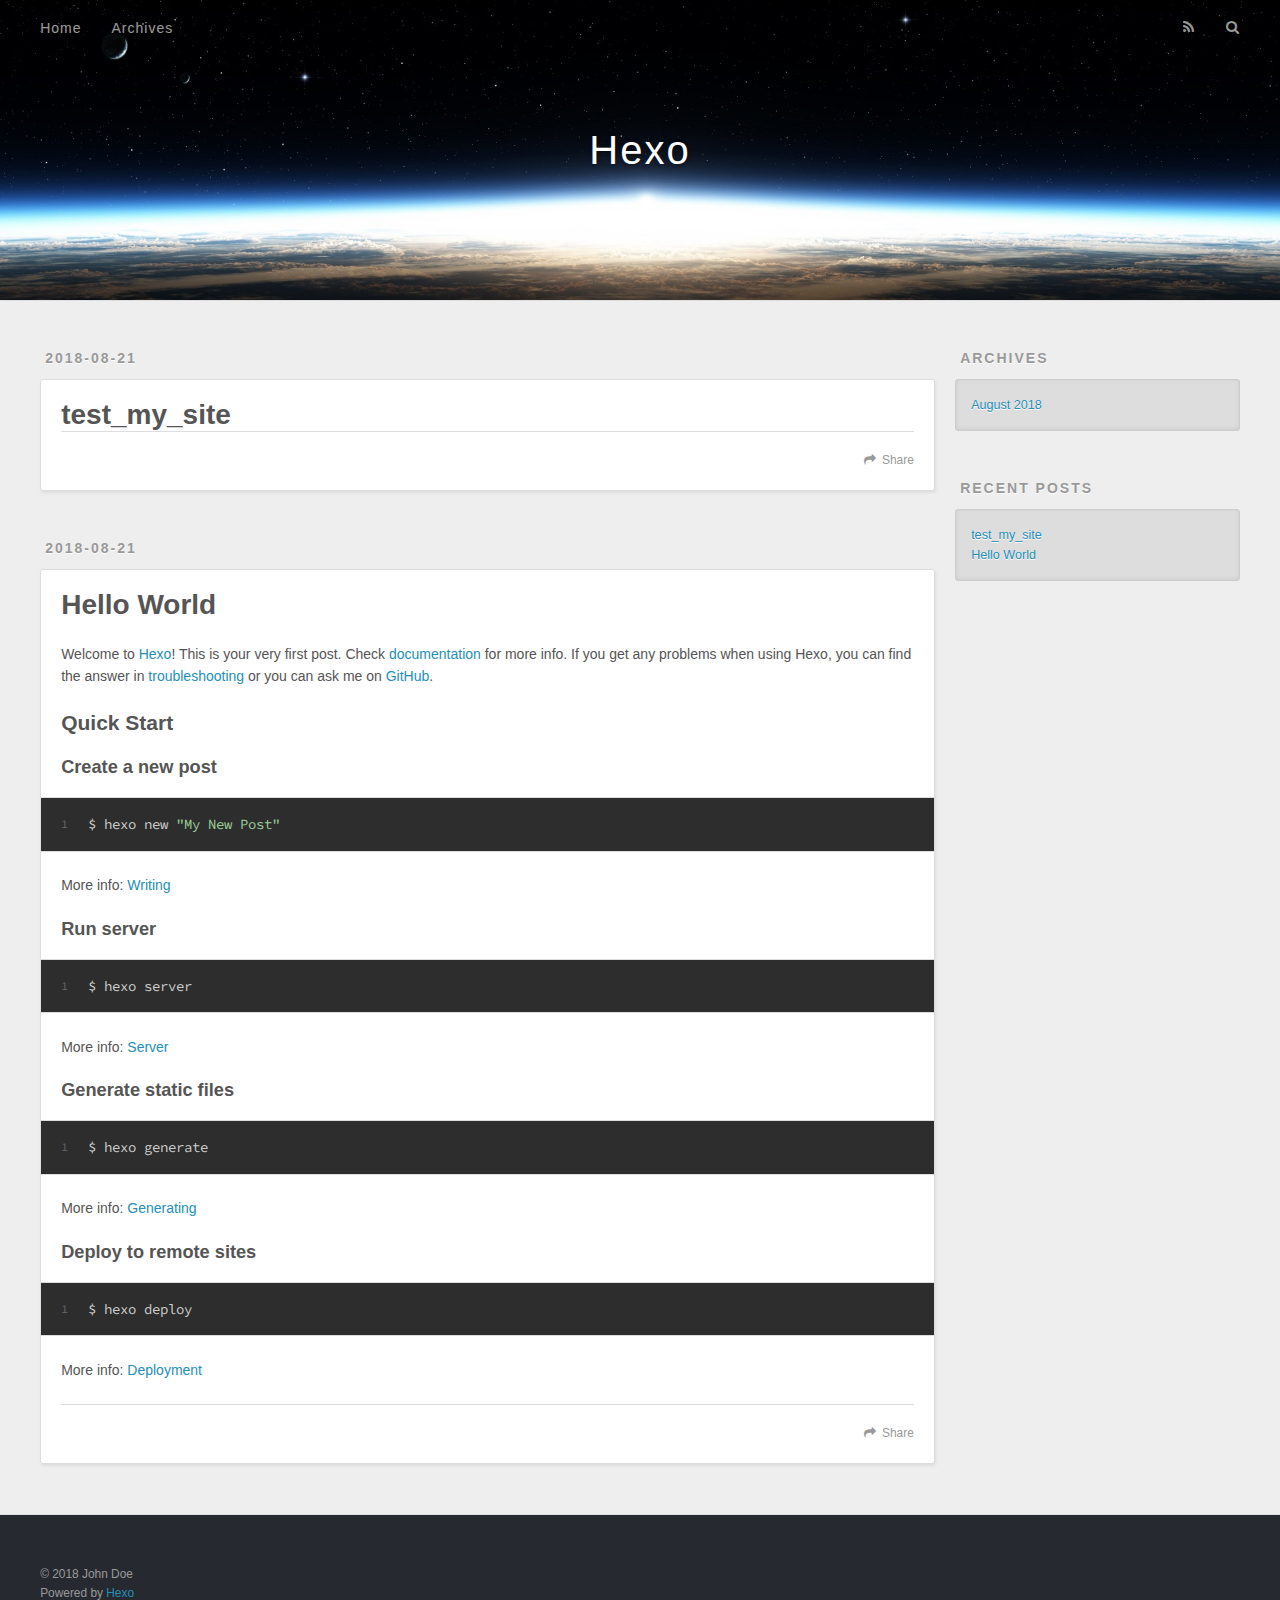
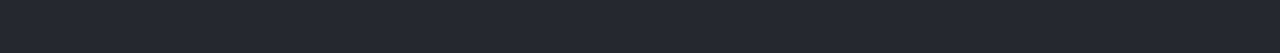
<file: index.html>
<!DOCTYPE html>
<html>
<head>
  <meta charset="utf-8">
  

  
  <title>Hexo</title>
  <meta name="viewport" content="width=device-width, initial-scale=1, maximum-scale=1">
  <meta property="og:type" content="website">
<meta property="og:title" content="Hexo">
<meta property="og:url" content="http://yoursite.com/index.html">
<meta property="og:site_name" content="Hexo">
<meta property="og:locale" content="default">
<meta name="twitter:card" content="summary">
<meta name="twitter:title" content="Hexo">
  
    <link rel="alternate" href="/atom.xml" title="Hexo" type="application/atom+xml">
  
  
    <link rel="icon" href="/favicon.png">
  
  
    <link href="//fonts.googleapis.com/css?family=Source+Code+Pro" rel="stylesheet" type="text/css">
  
  <link rel="stylesheet" href="/css/style.css">
</head>

<body>
  <div id="container">
    <div id="wrap">
      <header id="header">
  <div id="banner"></div>
  <div id="header-outer" class="outer">
    <div id="header-title" class="inner">
      <h1 id="logo-wrap">
        <a href="/" id="logo">Hexo</a>
      </h1>
      
    </div>
    <div id="header-inner" class="inner">
      <nav id="main-nav">
        <a id="main-nav-toggle" class="nav-icon"></a>
        
          <a class="main-nav-link" href="/">Home</a>
        
          <a class="main-nav-link" href="/archives">Archives</a>
        
      </nav>
      <nav id="sub-nav">
        
          <a id="nav-rss-link" class="nav-icon" href="/atom.xml" title="RSS Feed"></a>
        
        <a id="nav-search-btn" class="nav-icon" title="Search"></a>
      </nav>
      <div id="search-form-wrap">
        <form action="//google.com/search" method="get" accept-charset="UTF-8" class="search-form"><input type="search" name="q" class="search-form-input" placeholder="Search"><button type="submit" class="search-form-submit">&#xF002;</button><input type="hidden" name="sitesearch" value="http://yoursite.com"></form>
      </div>
    </div>
  </div>
</header>
      <div class="outer">
        <section id="main">
  
    <article id="post-test-my-site" class="article article-type-post" itemscope itemprop="blogPost">
  <div class="article-meta">
    <a href="/2018/08/21/test-my-site/" class="article-date">
  <time datetime="2018-08-21T15:28:38.000Z" itemprop="datePublished">2018-08-21</time>
</a>
    
  </div>
  <div class="article-inner">
    
    
      <header class="article-header">
        
  
    <h1 itemprop="name">
      <a class="article-title" href="/2018/08/21/test-my-site/">test_my_site</a>
    </h1>
  

      </header>
    
    <div class="article-entry" itemprop="articleBody">
      
        
      
    </div>
    <footer class="article-footer">
      <a data-url="http://yoursite.com/2018/08/21/test-my-site/" data-id="cjl3zz2d5000170t6nemkhon7" class="article-share-link">Share</a>
      
      
    </footer>
  </div>
  
</article>


  
    <article id="post-hello-world" class="article article-type-post" itemscope itemprop="blogPost">
  <div class="article-meta">
    <a href="/2018/08/21/hello-world/" class="article-date">
  <time datetime="2018-08-21T15:21:25.924Z" itemprop="datePublished">2018-08-21</time>
</a>
    
  </div>
  <div class="article-inner">
    
    
      <header class="article-header">
        
  
    <h1 itemprop="name">
      <a class="article-title" href="/2018/08/21/hello-world/">Hello World</a>
    </h1>
  

      </header>
    
    <div class="article-entry" itemprop="articleBody">
      
        <p>Welcome to <a href="https://hexo.io/" target="_blank" rel="noopener">Hexo</a>! This is your very first post. Check <a href="https://hexo.io/docs/" target="_blank" rel="noopener">documentation</a> for more info. If you get any problems when using Hexo, you can find the answer in <a href="https://hexo.io/docs/troubleshooting.html" target="_blank" rel="noopener">troubleshooting</a> or you can ask me on <a href="https://github.com/hexojs/hexo/issues" target="_blank" rel="noopener">GitHub</a>.</p>
<h2 id="Quick-Start"><a href="#Quick-Start" class="headerlink" title="Quick Start"></a>Quick Start</h2><h3 id="Create-a-new-post"><a href="#Create-a-new-post" class="headerlink" title="Create a new post"></a>Create a new post</h3><figure class="highlight bash"><table><tr><td class="gutter"><pre><span class="line">1</span><br></pre></td><td class="code"><pre><span class="line">$ hexo new <span class="string">"My New Post"</span></span><br></pre></td></tr></table></figure>
<p>More info: <a href="https://hexo.io/docs/writing.html" target="_blank" rel="noopener">Writing</a></p>
<h3 id="Run-server"><a href="#Run-server" class="headerlink" title="Run server"></a>Run server</h3><figure class="highlight bash"><table><tr><td class="gutter"><pre><span class="line">1</span><br></pre></td><td class="code"><pre><span class="line">$ hexo server</span><br></pre></td></tr></table></figure>
<p>More info: <a href="https://hexo.io/docs/server.html" target="_blank" rel="noopener">Server</a></p>
<h3 id="Generate-static-files"><a href="#Generate-static-files" class="headerlink" title="Generate static files"></a>Generate static files</h3><figure class="highlight bash"><table><tr><td class="gutter"><pre><span class="line">1</span><br></pre></td><td class="code"><pre><span class="line">$ hexo generate</span><br></pre></td></tr></table></figure>
<p>More info: <a href="https://hexo.io/docs/generating.html" target="_blank" rel="noopener">Generating</a></p>
<h3 id="Deploy-to-remote-sites"><a href="#Deploy-to-remote-sites" class="headerlink" title="Deploy to remote sites"></a>Deploy to remote sites</h3><figure class="highlight bash"><table><tr><td class="gutter"><pre><span class="line">1</span><br></pre></td><td class="code"><pre><span class="line">$ hexo deploy</span><br></pre></td></tr></table></figure>
<p>More info: <a href="https://hexo.io/docs/deployment.html" target="_blank" rel="noopener">Deployment</a></p>

      
    </div>
    <footer class="article-footer">
      <a data-url="http://yoursite.com/2018/08/21/hello-world/" data-id="cjl3zz2cl000070t6arwfnbng" class="article-share-link">Share</a>
      
      
    </footer>
  </div>
  
</article>


  


</section>
        
          <aside id="sidebar">
  
    

  
    

  
    
  
    
  <div class="widget-wrap">
    <h3 class="widget-title">Archives</h3>
    <div class="widget">
      <ul class="archive-list"><li class="archive-list-item"><a class="archive-list-link" href="/archives/2018/08/">August 2018</a></li></ul>
    </div>
  </div>


  
    
  <div class="widget-wrap">
    <h3 class="widget-title">Recent Posts</h3>
    <div class="widget">
      <ul>
        
          <li>
            <a href="/2018/08/21/test-my-site/">test_my_site</a>
          </li>
        
          <li>
            <a href="/2018/08/21/hello-world/">Hello World</a>
          </li>
        
      </ul>
    </div>
  </div>

  
</aside>
        
      </div>
      <footer id="footer">
  
  <div class="outer">
    <div id="footer-info" class="inner">
      &copy; 2018 John Doe<br>
      Powered by <a href="http://hexo.io/" target="_blank">Hexo</a>
    </div>
  </div>
</footer>
    </div>
    <nav id="mobile-nav">
  
    <a href="/" class="mobile-nav-link">Home</a>
  
    <a href="/archives" class="mobile-nav-link">Archives</a>
  
</nav>
    

<script src="//ajax.googleapis.com/ajax/libs/jquery/2.0.3/jquery.min.js"></script>


  <link rel="stylesheet" href="/fancybox/jquery.fancybox.css">
  <script src="/fancybox/jquery.fancybox.pack.js"></script>


<script src="/js/script.js"></script>



  </div>
</body>
</html>
</file>
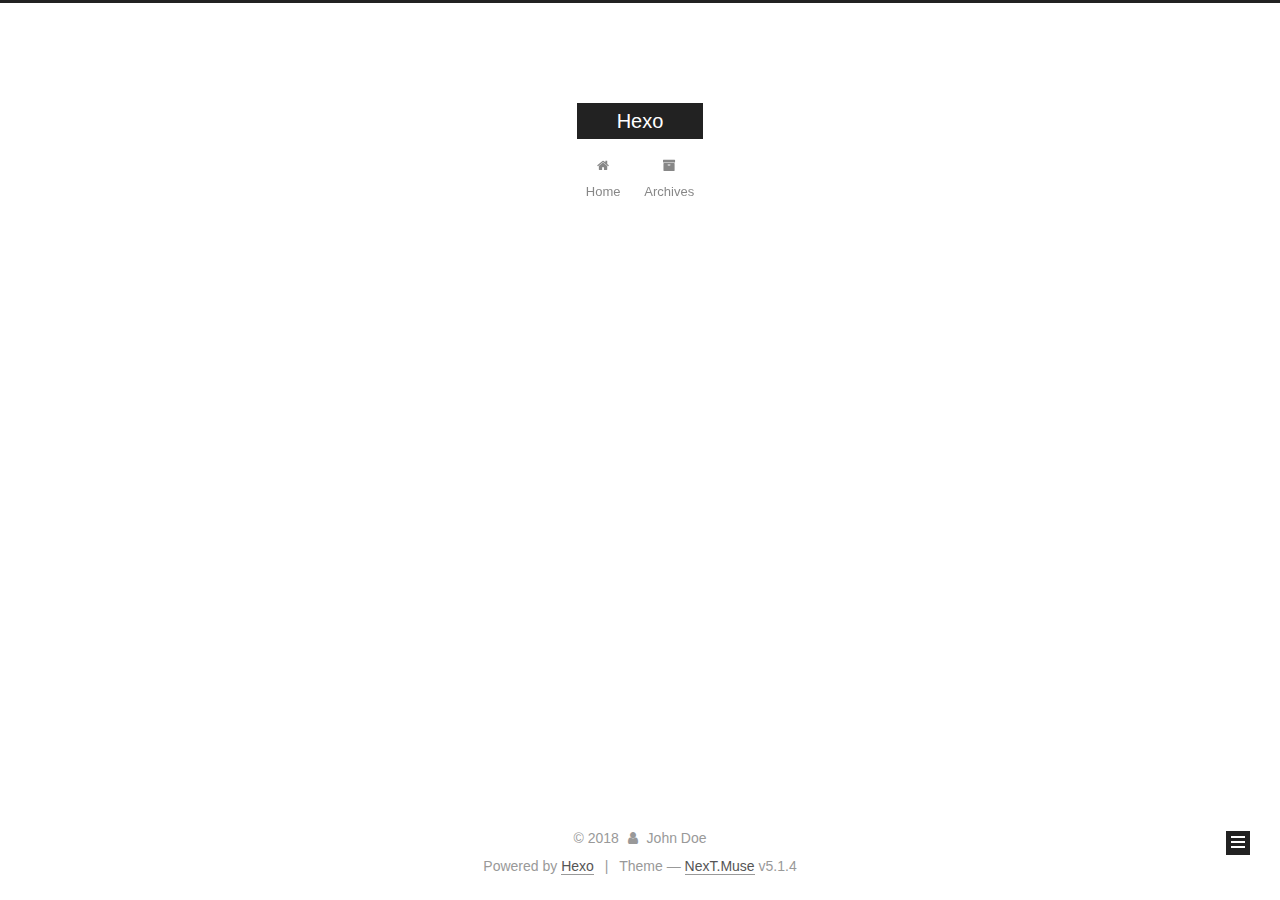
<file: archives/index.html>
<!DOCTYPE html>



  


<html class="theme-next muse use-motion" lang="">
<head>
  <meta charset="UTF-8"/>
<meta http-equiv="X-UA-Compatible" content="IE=edge" />
<meta name="viewport" content="width=device-width, initial-scale=1, maximum-scale=1"/>
<meta name="theme-color" content="#222">









<meta http-equiv="Cache-Control" content="no-transform" />
<meta http-equiv="Cache-Control" content="no-siteapp" />
















  
  
  <link href="/lib/fancybox/source/jquery.fancybox.css?v=2.1.5" rel="stylesheet" type="text/css" />







<link href="/lib/font-awesome/css/font-awesome.min.css?v=4.6.2" rel="stylesheet" type="text/css" />

<link href="/css/main.css?v=5.1.4" rel="stylesheet" type="text/css" />


  <link rel="apple-touch-icon" sizes="180x180" href="/images/apple-touch-icon-next.png?v=5.1.4">


  <link rel="icon" type="image/png" sizes="32x32" href="/images/favicon-32x32-next.png?v=5.1.4">


  <link rel="icon" type="image/png" sizes="16x16" href="/images/favicon-16x16-next.png?v=5.1.4">


  <link rel="mask-icon" href="/images/logo.svg?v=5.1.4" color="#222">





  <meta name="keywords" content="Hexo, NexT" />










<meta property="og:type" content="website">
<meta property="og:title" content="Hexo">
<meta property="og:url" content="http://yoursite.com/archives/index.html">
<meta property="og:site_name" content="Hexo">
<meta property="og:locale" content="default">
<meta name="twitter:card" content="summary">
<meta name="twitter:title" content="Hexo">



<script type="text/javascript" id="hexo.configurations">
  var NexT = window.NexT || {};
  var CONFIG = {
    root: '/',
    scheme: 'Muse',
    version: '5.1.4',
    sidebar: {"position":"left","display":"post","offset":12,"b2t":false,"scrollpercent":false,"onmobile":false},
    fancybox: true,
    tabs: true,
    motion: {"enable":true,"async":false,"transition":{"post_block":"fadeIn","post_header":"slideDownIn","post_body":"slideDownIn","coll_header":"slideLeftIn","sidebar":"slideUpIn"}},
    duoshuo: {
      userId: '0',
      author: 'Author'
    },
    algolia: {
      applicationID: '',
      apiKey: '',
      indexName: '',
      hits: {"per_page":10},
      labels: {"input_placeholder":"Search for Posts","hits_empty":"We didn't find any results for the search: ${query}","hits_stats":"${hits} results found in ${time} ms"}
    }
  };
</script>



  <link rel="canonical" href="http://yoursite.com/archives/"/>





  <title>Archive | Hexo</title>
  








</head>

<body itemscope itemtype="http://schema.org/WebPage" lang="default">

  
  
    
  

  <div class="container sidebar-position-left page-archive">
    <div class="headband"></div>

    <header id="header" class="header" itemscope itemtype="http://schema.org/WPHeader">
      <div class="header-inner"><div class="site-brand-wrapper">
  <div class="site-meta ">
    

    <div class="custom-logo-site-title">
      <a href="/"  class="brand" rel="start">
        <span class="logo-line-before"><i></i></span>
        <span class="site-title">Hexo</span>
        <span class="logo-line-after"><i></i></span>
      </a>
    </div>
      
        <p class="site-subtitle"></p>
      
  </div>

  <div class="site-nav-toggle">
    <button>
      <span class="btn-bar"></span>
      <span class="btn-bar"></span>
      <span class="btn-bar"></span>
    </button>
  </div>
</div>

<nav class="site-nav">
  

  
    <ul id="menu" class="menu">
      
        
        <li class="menu-item menu-item-home">
          <a href="/" rel="section">
            
              <i class="menu-item-icon fa fa-fw fa-home"></i> <br />
            
            Home
          </a>
        </li>
      
        
        <li class="menu-item menu-item-archives">
          <a href="/archives/" rel="section">
            
              <i class="menu-item-icon fa fa-fw fa-archive"></i> <br />
            
            Archives
          </a>
        </li>
      

      
    </ul>
  

  
</nav>



 </div>
    </header>

    <main id="main" class="main">
      <div class="main-inner">
        <div class="content-wrap">
          <div id="content" class="content">
            

  
  
  
  <div class="post-block archive">
    <div id="posts" class="posts-collapse">
      <span class="archive-move-on"></span>

      <span class="archive-page-counter">
        
        
        
          
        
        Um..! 2 posts in total. Keep on posting.
      </span>

      

        
        
        

        
          
          <div class="collection-title">
            <h1 class="archive-year" id="archive-year-2018">2018</h1>
          </div>
        
        

        

  <article class="post post-type-normal" itemscope itemtype="http://schema.org/Article">
    <header class="post-header">

      <h2 class="post-title">
        
            <a class="post-title-link" href="/2018/08/21/test-my-site/" itemprop="url">
              
                <span itemprop="name">test_my_site</span>
              
            </a>
        
      </h2>

      <div class="post-meta">
        <time class="post-time" itemprop="dateCreated"
              datetime="2018-08-21T23:28:38+08:00"
              content="2018-08-21" >
          08-21
        </time>
      </div>

    </header>
  </article>



      

        
        
        

        
        

        

  <article class="post post-type-normal" itemscope itemtype="http://schema.org/Article">
    <header class="post-header">

      <h2 class="post-title">
        
            <a class="post-title-link" href="/2018/08/21/hello-world/" itemprop="url">
              
                <span itemprop="name">Hello World</span>
              
            </a>
        
      </h2>

      <div class="post-meta">
        <time class="post-time" itemprop="dateCreated"
              datetime="2018-08-21T23:21:25+08:00"
              content="2018-08-21" >
          08-21
        </time>
      </div>

    </header>
  </article>



      

    </div>
  </div>
  
  
  

  



          </div>
          


          

        </div>
        
          
  
  <div class="sidebar-toggle">
    <div class="sidebar-toggle-line-wrap">
      <span class="sidebar-toggle-line sidebar-toggle-line-first"></span>
      <span class="sidebar-toggle-line sidebar-toggle-line-middle"></span>
      <span class="sidebar-toggle-line sidebar-toggle-line-last"></span>
    </div>
  </div>

  <aside id="sidebar" class="sidebar">
    
    <div class="sidebar-inner">

      

      

      <section class="site-overview-wrap sidebar-panel sidebar-panel-active">
        <div class="site-overview">
          <div class="site-author motion-element" itemprop="author" itemscope itemtype="http://schema.org/Person">
            
              <p class="site-author-name" itemprop="name">John Doe</p>
              <p class="site-description motion-element" itemprop="description"></p>
          </div>

          <nav class="site-state motion-element">

            
              <div class="site-state-item site-state-posts">
              
                <a href="/archives/">
              
                  <span class="site-state-item-count">2</span>
                  <span class="site-state-item-name">posts</span>
                </a>
              </div>
            

            

            

          </nav>

          

          

          
          

          
          

          

        </div>
      </section>

      

      

    </div>
  </aside>


        
      </div>
    </main>

    <footer id="footer" class="footer">
      <div class="footer-inner">
        <div class="copyright">&copy; <span itemprop="copyrightYear">2018</span>
  <span class="with-love">
    <i class="fa fa-user"></i>
  </span>
  <span class="author" itemprop="copyrightHolder">John Doe</span>

  
</div>


  <div class="powered-by">Powered by <a class="theme-link" target="_blank" href="https://hexo.io">Hexo</a></div>



  <span class="post-meta-divider">|</span>



  <div class="theme-info">Theme &mdash; <a class="theme-link" target="_blank" href="https://github.com/iissnan/hexo-theme-next">NexT.Muse</a> v5.1.4</div>




        







        
      </div>
    </footer>

    
      <div class="back-to-top">
        <i class="fa fa-arrow-up"></i>
        
      </div>
    

    

  </div>

  

<script type="text/javascript">
  if (Object.prototype.toString.call(window.Promise) !== '[object Function]') {
    window.Promise = null;
  }
</script>









  












  
  
    <script type="text/javascript" src="/lib/jquery/index.js?v=2.1.3"></script>
  

  
  
    <script type="text/javascript" src="/lib/fastclick/lib/fastclick.min.js?v=1.0.6"></script>
  

  
  
    <script type="text/javascript" src="/lib/jquery_lazyload/jquery.lazyload.js?v=1.9.7"></script>
  

  
  
    <script type="text/javascript" src="/lib/velocity/velocity.min.js?v=1.2.1"></script>
  

  
  
    <script type="text/javascript" src="/lib/velocity/velocity.ui.min.js?v=1.2.1"></script>
  

  
  
    <script type="text/javascript" src="/lib/fancybox/source/jquery.fancybox.pack.js?v=2.1.5"></script>
  


  


  <script type="text/javascript" src="/js/src/utils.js?v=5.1.4"></script>

  <script type="text/javascript" src="/js/src/motion.js?v=5.1.4"></script>



  
  

  

  


  <script type="text/javascript" src="/js/src/bootstrap.js?v=5.1.4"></script>



  


  




	





  





  












  





  

  

  

  
  

  

  

  

</body>
</html>
</file>
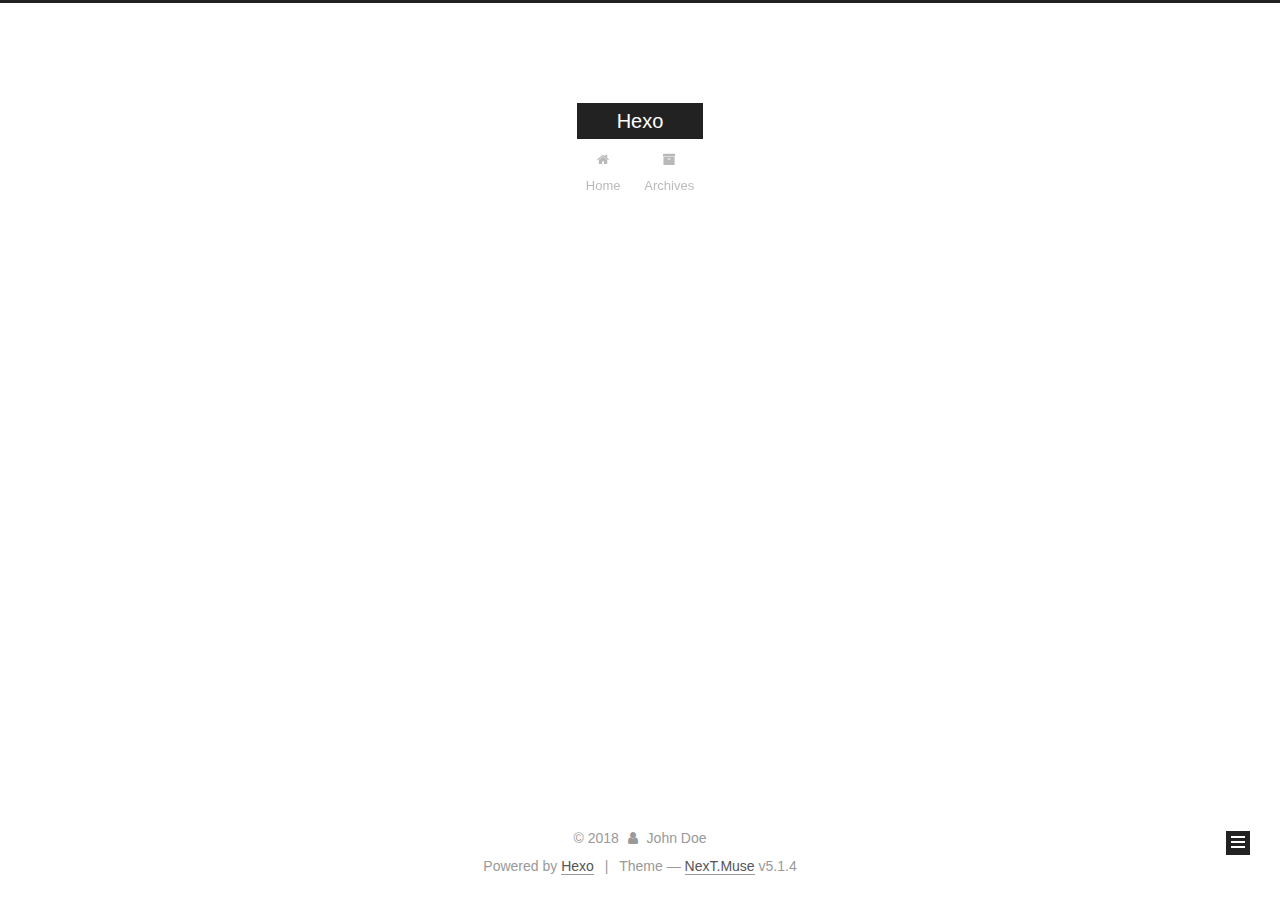
<file: archives/2018/index.html>
<!DOCTYPE html>



  


<html class="theme-next muse use-motion" lang="">
<head>
  <meta charset="UTF-8"/>
<meta http-equiv="X-UA-Compatible" content="IE=edge" />
<meta name="viewport" content="width=device-width, initial-scale=1, maximum-scale=1"/>
<meta name="theme-color" content="#222">









<meta http-equiv="Cache-Control" content="no-transform" />
<meta http-equiv="Cache-Control" content="no-siteapp" />
















  
  
  <link href="/lib/fancybox/source/jquery.fancybox.css?v=2.1.5" rel="stylesheet" type="text/css" />







<link href="/lib/font-awesome/css/font-awesome.min.css?v=4.6.2" rel="stylesheet" type="text/css" />

<link href="/css/main.css?v=5.1.4" rel="stylesheet" type="text/css" />


  <link rel="apple-touch-icon" sizes="180x180" href="/images/apple-touch-icon-next.png?v=5.1.4">


  <link rel="icon" type="image/png" sizes="32x32" href="/images/favicon-32x32-next.png?v=5.1.4">


  <link rel="icon" type="image/png" sizes="16x16" href="/images/favicon-16x16-next.png?v=5.1.4">


  <link rel="mask-icon" href="/images/logo.svg?v=5.1.4" color="#222">





  <meta name="keywords" content="Hexo, NexT" />










<meta property="og:type" content="website">
<meta property="og:title" content="Hexo">
<meta property="og:url" content="http://yoursite.com/archives/2018/index.html">
<meta property="og:site_name" content="Hexo">
<meta property="og:locale" content="default">
<meta name="twitter:card" content="summary">
<meta name="twitter:title" content="Hexo">



<script type="text/javascript" id="hexo.configurations">
  var NexT = window.NexT || {};
  var CONFIG = {
    root: '/',
    scheme: 'Muse',
    version: '5.1.4',
    sidebar: {"position":"left","display":"post","offset":12,"b2t":false,"scrollpercent":false,"onmobile":false},
    fancybox: true,
    tabs: true,
    motion: {"enable":true,"async":false,"transition":{"post_block":"fadeIn","post_header":"slideDownIn","post_body":"slideDownIn","coll_header":"slideLeftIn","sidebar":"slideUpIn"}},
    duoshuo: {
      userId: '0',
      author: 'Author'
    },
    algolia: {
      applicationID: '',
      apiKey: '',
      indexName: '',
      hits: {"per_page":10},
      labels: {"input_placeholder":"Search for Posts","hits_empty":"We didn't find any results for the search: ${query}","hits_stats":"${hits} results found in ${time} ms"}
    }
  };
</script>



  <link rel="canonical" href="http://yoursite.com/archives/2018/"/>





  <title>Archive | Hexo</title>
  








</head>

<body itemscope itemtype="http://schema.org/WebPage" lang="default">

  
  
    
  

  <div class="container sidebar-position-left page-archive">
    <div class="headband"></div>

    <header id="header" class="header" itemscope itemtype="http://schema.org/WPHeader">
      <div class="header-inner"><div class="site-brand-wrapper">
  <div class="site-meta ">
    

    <div class="custom-logo-site-title">
      <a href="/"  class="brand" rel="start">
        <span class="logo-line-before"><i></i></span>
        <span class="site-title">Hexo</span>
        <span class="logo-line-after"><i></i></span>
      </a>
    </div>
      
        <p class="site-subtitle"></p>
      
  </div>

  <div class="site-nav-toggle">
    <button>
      <span class="btn-bar"></span>
      <span class="btn-bar"></span>
      <span class="btn-bar"></span>
    </button>
  </div>
</div>

<nav class="site-nav">
  

  
    <ul id="menu" class="menu">
      
        
        <li class="menu-item menu-item-home">
          <a href="/" rel="section">
            
              <i class="menu-item-icon fa fa-fw fa-home"></i> <br />
            
            Home
          </a>
        </li>
      
        
        <li class="menu-item menu-item-archives">
          <a href="/archives/" rel="section">
            
              <i class="menu-item-icon fa fa-fw fa-archive"></i> <br />
            
            Archives
          </a>
        </li>
      

      
    </ul>
  

  
</nav>



 </div>
    </header>

    <main id="main" class="main">
      <div class="main-inner">
        <div class="content-wrap">
          <div id="content" class="content">
            

  
  
  
  <div class="post-block archive">
    <div id="posts" class="posts-collapse">
      <span class="archive-move-on"></span>

      <span class="archive-page-counter">
        
        
        
          
        
        Um..! 2 posts in total. Keep on posting.
      </span>

      

        
        
        

        
          
          <div class="collection-title">
            <h1 class="archive-year" id="archive-year-2018">2018</h1>
          </div>
        
        

        

  <article class="post post-type-normal" itemscope itemtype="http://schema.org/Article">
    <header class="post-header">

      <h2 class="post-title">
        
            <a class="post-title-link" href="/2018/08/21/test-my-site/" itemprop="url">
              
                <span itemprop="name">test_my_site</span>
              
            </a>
        
      </h2>

      <div class="post-meta">
        <time class="post-time" itemprop="dateCreated"
              datetime="2018-08-21T23:28:38+08:00"
              content="2018-08-21" >
          08-21
        </time>
      </div>

    </header>
  </article>



      

        
        
        

        
        

        

  <article class="post post-type-normal" itemscope itemtype="http://schema.org/Article">
    <header class="post-header">

      <h2 class="post-title">
        
            <a class="post-title-link" href="/2018/08/21/hello-world/" itemprop="url">
              
                <span itemprop="name">Hello World</span>
              
            </a>
        
      </h2>

      <div class="post-meta">
        <time class="post-time" itemprop="dateCreated"
              datetime="2018-08-21T23:21:25+08:00"
              content="2018-08-21" >
          08-21
        </time>
      </div>

    </header>
  </article>



      

    </div>
  </div>
  
  
  

  



          </div>
          


          

        </div>
        
          
  
  <div class="sidebar-toggle">
    <div class="sidebar-toggle-line-wrap">
      <span class="sidebar-toggle-line sidebar-toggle-line-first"></span>
      <span class="sidebar-toggle-line sidebar-toggle-line-middle"></span>
      <span class="sidebar-toggle-line sidebar-toggle-line-last"></span>
    </div>
  </div>

  <aside id="sidebar" class="sidebar">
    
    <div class="sidebar-inner">

      

      

      <section class="site-overview-wrap sidebar-panel sidebar-panel-active">
        <div class="site-overview">
          <div class="site-author motion-element" itemprop="author" itemscope itemtype="http://schema.org/Person">
            
              <p class="site-author-name" itemprop="name">John Doe</p>
              <p class="site-description motion-element" itemprop="description"></p>
          </div>

          <nav class="site-state motion-element">

            
              <div class="site-state-item site-state-posts">
              
                <a href="/archives/">
              
                  <span class="site-state-item-count">2</span>
                  <span class="site-state-item-name">posts</span>
                </a>
              </div>
            

            

            

          </nav>

          

          

          
          

          
          

          

        </div>
      </section>

      

      

    </div>
  </aside>


        
      </div>
    </main>

    <footer id="footer" class="footer">
      <div class="footer-inner">
        <div class="copyright">&copy; <span itemprop="copyrightYear">2018</span>
  <span class="with-love">
    <i class="fa fa-user"></i>
  </span>
  <span class="author" itemprop="copyrightHolder">John Doe</span>

  
</div>


  <div class="powered-by">Powered by <a class="theme-link" target="_blank" href="https://hexo.io">Hexo</a></div>



  <span class="post-meta-divider">|</span>



  <div class="theme-info">Theme &mdash; <a class="theme-link" target="_blank" href="https://github.com/iissnan/hexo-theme-next">NexT.Muse</a> v5.1.4</div>




        







        
      </div>
    </footer>

    
      <div class="back-to-top">
        <i class="fa fa-arrow-up"></i>
        
      </div>
    

    

  </div>

  

<script type="text/javascript">
  if (Object.prototype.toString.call(window.Promise) !== '[object Function]') {
    window.Promise = null;
  }
</script>









  












  
  
    <script type="text/javascript" src="/lib/jquery/index.js?v=2.1.3"></script>
  

  
  
    <script type="text/javascript" src="/lib/fastclick/lib/fastclick.min.js?v=1.0.6"></script>
  

  
  
    <script type="text/javascript" src="/lib/jquery_lazyload/jquery.lazyload.js?v=1.9.7"></script>
  

  
  
    <script type="text/javascript" src="/lib/velocity/velocity.min.js?v=1.2.1"></script>
  

  
  
    <script type="text/javascript" src="/lib/velocity/velocity.ui.min.js?v=1.2.1"></script>
  

  
  
    <script type="text/javascript" src="/lib/fancybox/source/jquery.fancybox.pack.js?v=2.1.5"></script>
  


  


  <script type="text/javascript" src="/js/src/utils.js?v=5.1.4"></script>

  <script type="text/javascript" src="/js/src/motion.js?v=5.1.4"></script>



  
  

  

  


  <script type="text/javascript" src="/js/src/bootstrap.js?v=5.1.4"></script>



  


  




	





  





  












  





  

  

  

  
  

  

  

  

</body>
</html>
</file>
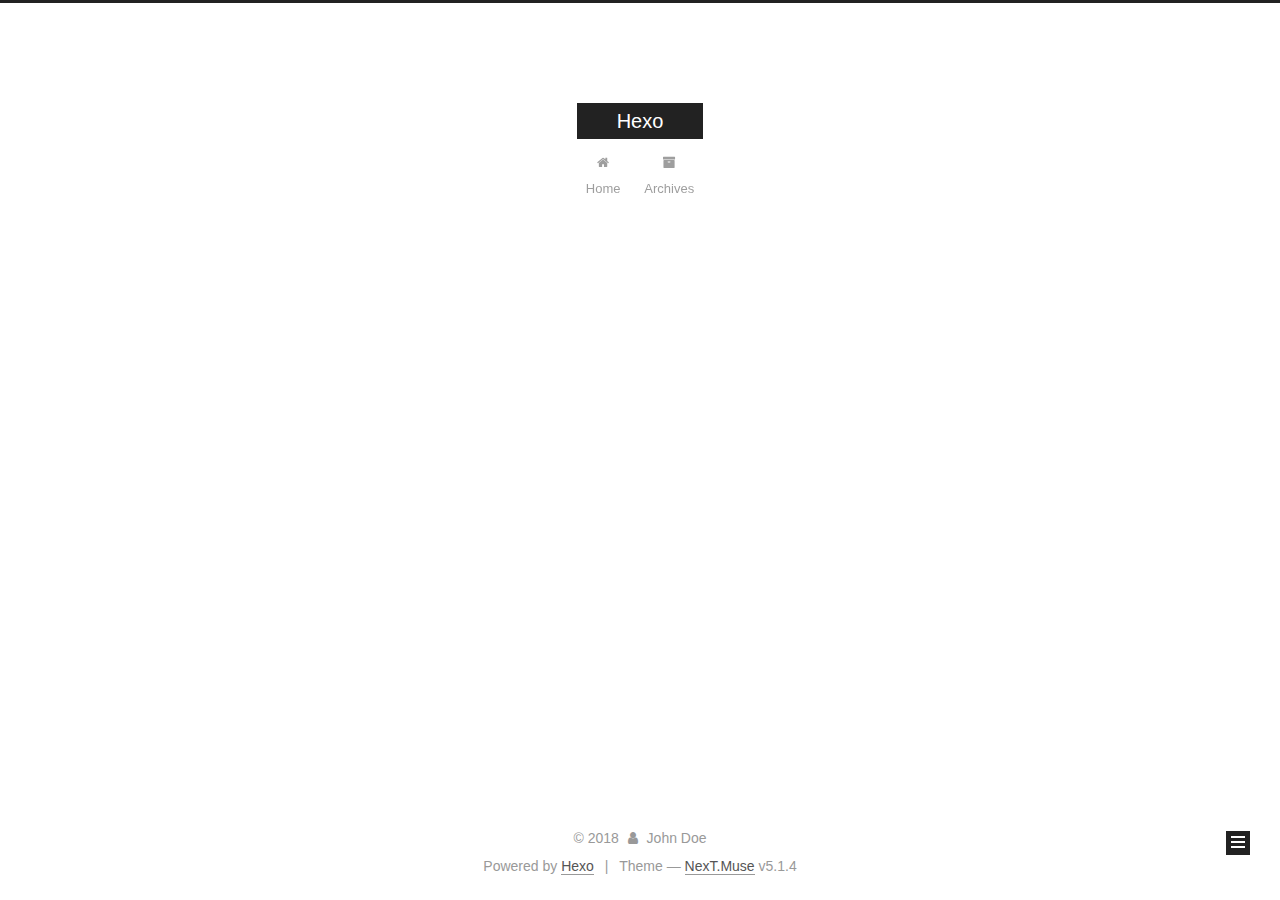
<file: archives/2018/08/index.html>
<!DOCTYPE html>



  


<html class="theme-next muse use-motion" lang="">
<head>
  <meta charset="UTF-8"/>
<meta http-equiv="X-UA-Compatible" content="IE=edge" />
<meta name="viewport" content="width=device-width, initial-scale=1, maximum-scale=1"/>
<meta name="theme-color" content="#222">









<meta http-equiv="Cache-Control" content="no-transform" />
<meta http-equiv="Cache-Control" content="no-siteapp" />
















  
  
  <link href="/lib/fancybox/source/jquery.fancybox.css?v=2.1.5" rel="stylesheet" type="text/css" />







<link href="/lib/font-awesome/css/font-awesome.min.css?v=4.6.2" rel="stylesheet" type="text/css" />

<link href="/css/main.css?v=5.1.4" rel="stylesheet" type="text/css" />


  <link rel="apple-touch-icon" sizes="180x180" href="/images/apple-touch-icon-next.png?v=5.1.4">


  <link rel="icon" type="image/png" sizes="32x32" href="/images/favicon-32x32-next.png?v=5.1.4">


  <link rel="icon" type="image/png" sizes="16x16" href="/images/favicon-16x16-next.png?v=5.1.4">


  <link rel="mask-icon" href="/images/logo.svg?v=5.1.4" color="#222">





  <meta name="keywords" content="Hexo, NexT" />










<meta property="og:type" content="website">
<meta property="og:title" content="Hexo">
<meta property="og:url" content="http://yoursite.com/archives/2018/08/index.html">
<meta property="og:site_name" content="Hexo">
<meta property="og:locale" content="default">
<meta name="twitter:card" content="summary">
<meta name="twitter:title" content="Hexo">



<script type="text/javascript" id="hexo.configurations">
  var NexT = window.NexT || {};
  var CONFIG = {
    root: '/',
    scheme: 'Muse',
    version: '5.1.4',
    sidebar: {"position":"left","display":"post","offset":12,"b2t":false,"scrollpercent":false,"onmobile":false},
    fancybox: true,
    tabs: true,
    motion: {"enable":true,"async":false,"transition":{"post_block":"fadeIn","post_header":"slideDownIn","post_body":"slideDownIn","coll_header":"slideLeftIn","sidebar":"slideUpIn"}},
    duoshuo: {
      userId: '0',
      author: 'Author'
    },
    algolia: {
      applicationID: '',
      apiKey: '',
      indexName: '',
      hits: {"per_page":10},
      labels: {"input_placeholder":"Search for Posts","hits_empty":"We didn't find any results for the search: ${query}","hits_stats":"${hits} results found in ${time} ms"}
    }
  };
</script>



  <link rel="canonical" href="http://yoursite.com/archives/2018/08/"/>





  <title>Archive | Hexo</title>
  








</head>

<body itemscope itemtype="http://schema.org/WebPage" lang="default">

  
  
    
  

  <div class="container sidebar-position-left page-archive">
    <div class="headband"></div>

    <header id="header" class="header" itemscope itemtype="http://schema.org/WPHeader">
      <div class="header-inner"><div class="site-brand-wrapper">
  <div class="site-meta ">
    

    <div class="custom-logo-site-title">
      <a href="/"  class="brand" rel="start">
        <span class="logo-line-before"><i></i></span>
        <span class="site-title">Hexo</span>
        <span class="logo-line-after"><i></i></span>
      </a>
    </div>
      
        <p class="site-subtitle"></p>
      
  </div>

  <div class="site-nav-toggle">
    <button>
      <span class="btn-bar"></span>
      <span class="btn-bar"></span>
      <span class="btn-bar"></span>
    </button>
  </div>
</div>

<nav class="site-nav">
  

  
    <ul id="menu" class="menu">
      
        
        <li class="menu-item menu-item-home">
          <a href="/" rel="section">
            
              <i class="menu-item-icon fa fa-fw fa-home"></i> <br />
            
            Home
          </a>
        </li>
      
        
        <li class="menu-item menu-item-archives">
          <a href="/archives/" rel="section">
            
              <i class="menu-item-icon fa fa-fw fa-archive"></i> <br />
            
            Archives
          </a>
        </li>
      

      
    </ul>
  

  
</nav>



 </div>
    </header>

    <main id="main" class="main">
      <div class="main-inner">
        <div class="content-wrap">
          <div id="content" class="content">
            

  
  
  
  <div class="post-block archive">
    <div id="posts" class="posts-collapse">
      <span class="archive-move-on"></span>

      <span class="archive-page-counter">
        
        
        
          
        
        Um..! 2 posts in total. Keep on posting.
      </span>

      

        
        
        

        
          
          <div class="collection-title">
            <h1 class="archive-year" id="archive-year-2018">2018</h1>
          </div>
        
        

        

  <article class="post post-type-normal" itemscope itemtype="http://schema.org/Article">
    <header class="post-header">

      <h2 class="post-title">
        
            <a class="post-title-link" href="/2018/08/21/test-my-site/" itemprop="url">
              
                <span itemprop="name">test_my_site</span>
              
            </a>
        
      </h2>

      <div class="post-meta">
        <time class="post-time" itemprop="dateCreated"
              datetime="2018-08-21T23:28:38+08:00"
              content="2018-08-21" >
          08-21
        </time>
      </div>

    </header>
  </article>



      

        
        
        

        
        

        

  <article class="post post-type-normal" itemscope itemtype="http://schema.org/Article">
    <header class="post-header">

      <h2 class="post-title">
        
            <a class="post-title-link" href="/2018/08/21/hello-world/" itemprop="url">
              
                <span itemprop="name">Hello World</span>
              
            </a>
        
      </h2>

      <div class="post-meta">
        <time class="post-time" itemprop="dateCreated"
              datetime="2018-08-21T23:21:25+08:00"
              content="2018-08-21" >
          08-21
        </time>
      </div>

    </header>
  </article>



      

    </div>
  </div>
  
  
  

  



          </div>
          


          

        </div>
        
          
  
  <div class="sidebar-toggle">
    <div class="sidebar-toggle-line-wrap">
      <span class="sidebar-toggle-line sidebar-toggle-line-first"></span>
      <span class="sidebar-toggle-line sidebar-toggle-line-middle"></span>
      <span class="sidebar-toggle-line sidebar-toggle-line-last"></span>
    </div>
  </div>

  <aside id="sidebar" class="sidebar">
    
    <div class="sidebar-inner">

      

      

      <section class="site-overview-wrap sidebar-panel sidebar-panel-active">
        <div class="site-overview">
          <div class="site-author motion-element" itemprop="author" itemscope itemtype="http://schema.org/Person">
            
              <p class="site-author-name" itemprop="name">John Doe</p>
              <p class="site-description motion-element" itemprop="description"></p>
          </div>

          <nav class="site-state motion-element">

            
              <div class="site-state-item site-state-posts">
              
                <a href="/archives/">
              
                  <span class="site-state-item-count">2</span>
                  <span class="site-state-item-name">posts</span>
                </a>
              </div>
            

            

            

          </nav>

          

          

          
          

          
          

          

        </div>
      </section>

      

      

    </div>
  </aside>


        
      </div>
    </main>

    <footer id="footer" class="footer">
      <div class="footer-inner">
        <div class="copyright">&copy; <span itemprop="copyrightYear">2018</span>
  <span class="with-love">
    <i class="fa fa-user"></i>
  </span>
  <span class="author" itemprop="copyrightHolder">John Doe</span>

  
</div>


  <div class="powered-by">Powered by <a class="theme-link" target="_blank" href="https://hexo.io">Hexo</a></div>



  <span class="post-meta-divider">|</span>



  <div class="theme-info">Theme &mdash; <a class="theme-link" target="_blank" href="https://github.com/iissnan/hexo-theme-next">NexT.Muse</a> v5.1.4</div>




        







        
      </div>
    </footer>

    
      <div class="back-to-top">
        <i class="fa fa-arrow-up"></i>
        
      </div>
    

    

  </div>

  

<script type="text/javascript">
  if (Object.prototype.toString.call(window.Promise) !== '[object Function]') {
    window.Promise = null;
  }
</script>









  












  
  
    <script type="text/javascript" src="/lib/jquery/index.js?v=2.1.3"></script>
  

  
  
    <script type="text/javascript" src="/lib/fastclick/lib/fastclick.min.js?v=1.0.6"></script>
  

  
  
    <script type="text/javascript" src="/lib/jquery_lazyload/jquery.lazyload.js?v=1.9.7"></script>
  

  
  
    <script type="text/javascript" src="/lib/velocity/velocity.min.js?v=1.2.1"></script>
  

  
  
    <script type="text/javascript" src="/lib/velocity/velocity.ui.min.js?v=1.2.1"></script>
  

  
  
    <script type="text/javascript" src="/lib/fancybox/source/jquery.fancybox.pack.js?v=2.1.5"></script>
  


  


  <script type="text/javascript" src="/js/src/utils.js?v=5.1.4"></script>

  <script type="text/javascript" src="/js/src/motion.js?v=5.1.4"></script>



  
  

  

  


  <script type="text/javascript" src="/js/src/bootstrap.js?v=5.1.4"></script>



  


  




	





  





  












  





  

  

  

  
  

  

  

  

</body>
</html>
</file>
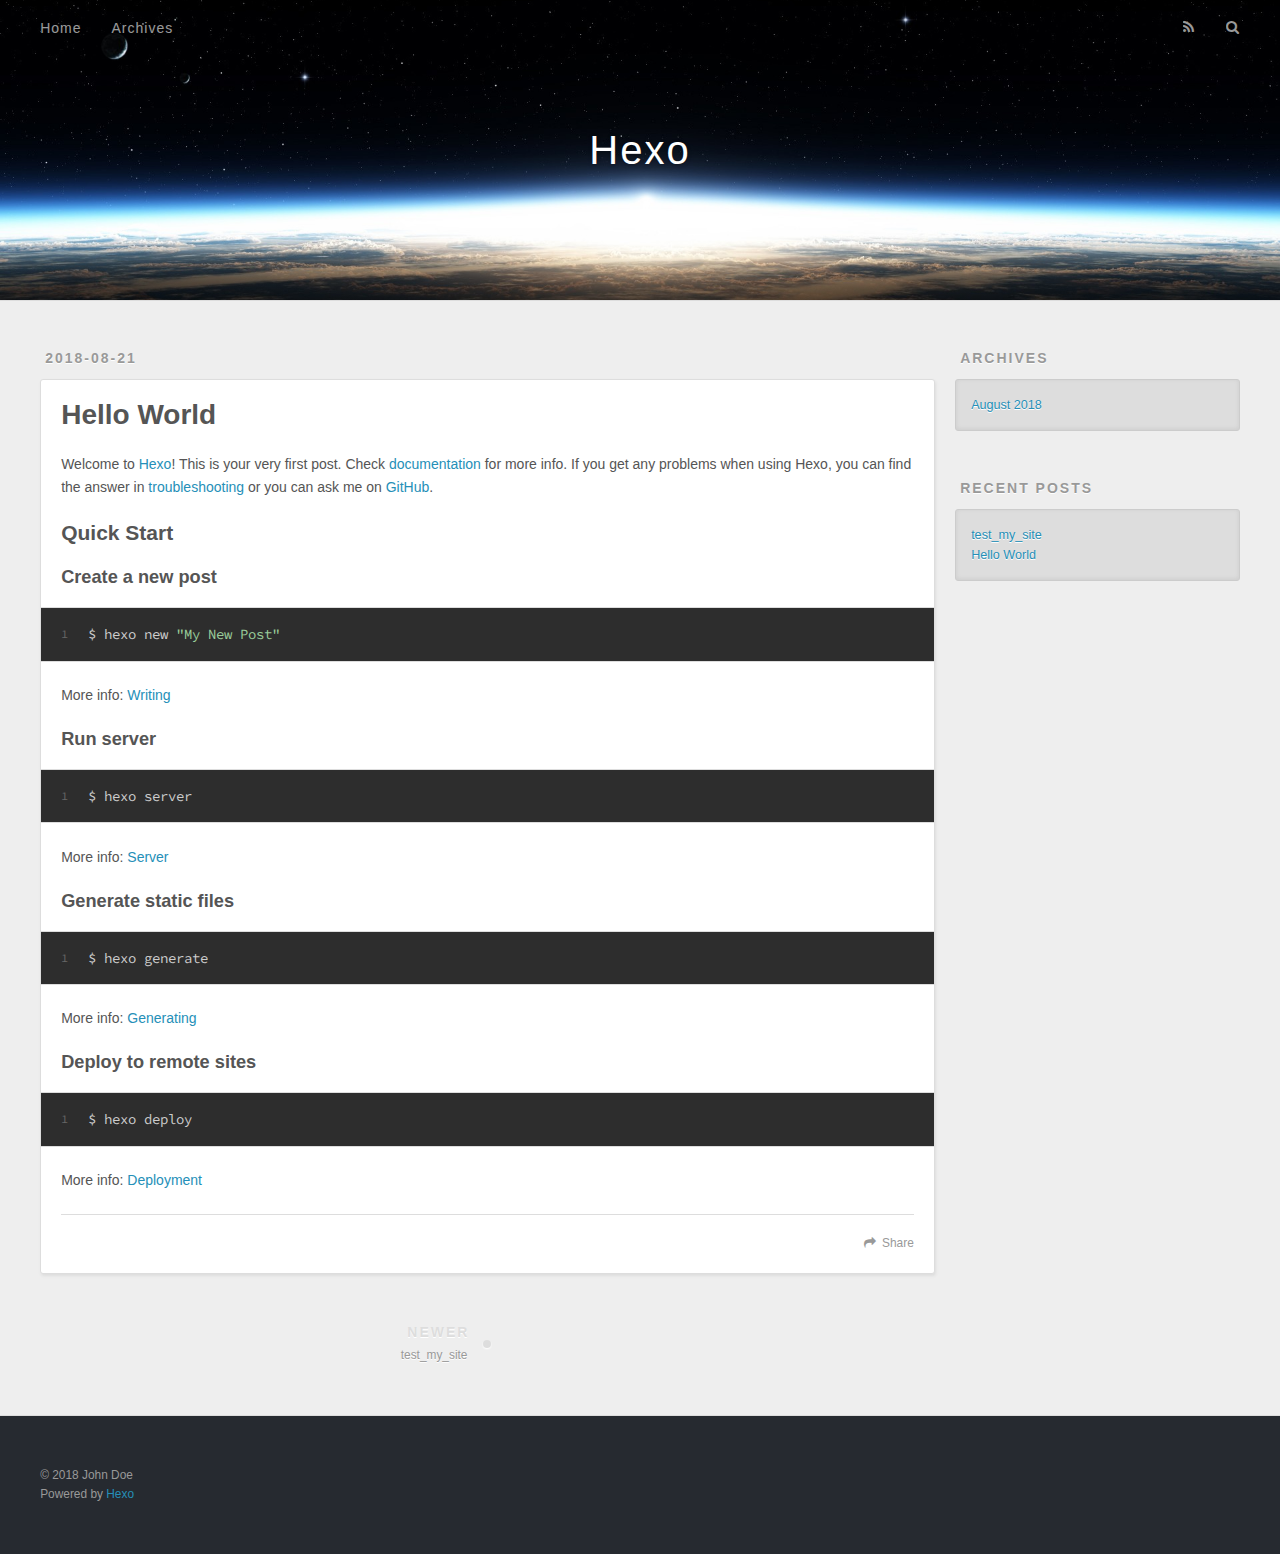
<file: 2018/08/21/hello-world/index.html>
<!DOCTYPE html>
<html>
<head>
  <meta charset="utf-8">
  

  
  <title>Hello World | Hexo</title>
  <meta name="viewport" content="width=device-width, initial-scale=1, maximum-scale=1">
  <meta name="description" content="Welcome to Hexo! This is your very first post. Check documentation for more info. If you get any problems when using Hexo, you can find the answer in troubleshooting or you can ask me on GitHub. Quick">
<meta property="og:type" content="article">
<meta property="og:title" content="Hello World">
<meta property="og:url" content="http://yoursite.com/2018/08/21/hello-world/index.html">
<meta property="og:site_name" content="Hexo">
<meta property="og:description" content="Welcome to Hexo! This is your very first post. Check documentation for more info. If you get any problems when using Hexo, you can find the answer in troubleshooting or you can ask me on GitHub. Quick">
<meta property="og:locale" content="default">
<meta property="og:updated_time" content="2018-08-21T15:21:25.924Z">
<meta name="twitter:card" content="summary">
<meta name="twitter:title" content="Hello World">
<meta name="twitter:description" content="Welcome to Hexo! This is your very first post. Check documentation for more info. If you get any problems when using Hexo, you can find the answer in troubleshooting or you can ask me on GitHub. Quick">
  
    <link rel="alternate" href="/atom.xml" title="Hexo" type="application/atom+xml">
  
  
    <link rel="icon" href="/favicon.png">
  
  
    <link href="//fonts.googleapis.com/css?family=Source+Code+Pro" rel="stylesheet" type="text/css">
  
  <link rel="stylesheet" href="/css/style.css">
</head>

<body>
  <div id="container">
    <div id="wrap">
      <header id="header">
  <div id="banner"></div>
  <div id="header-outer" class="outer">
    <div id="header-title" class="inner">
      <h1 id="logo-wrap">
        <a href="/" id="logo">Hexo</a>
      </h1>
      
    </div>
    <div id="header-inner" class="inner">
      <nav id="main-nav">
        <a id="main-nav-toggle" class="nav-icon"></a>
        
          <a class="main-nav-link" href="/">Home</a>
        
          <a class="main-nav-link" href="/archives">Archives</a>
        
      </nav>
      <nav id="sub-nav">
        
          <a id="nav-rss-link" class="nav-icon" href="/atom.xml" title="RSS Feed"></a>
        
        <a id="nav-search-btn" class="nav-icon" title="Search"></a>
      </nav>
      <div id="search-form-wrap">
        <form action="//google.com/search" method="get" accept-charset="UTF-8" class="search-form"><input type="search" name="q" class="search-form-input" placeholder="Search"><button type="submit" class="search-form-submit">&#xF002;</button><input type="hidden" name="sitesearch" value="http://yoursite.com"></form>
      </div>
    </div>
  </div>
</header>
      <div class="outer">
        <section id="main"><article id="post-hello-world" class="article article-type-post" itemscope itemprop="blogPost">
  <div class="article-meta">
    <a href="/2018/08/21/hello-world/" class="article-date">
  <time datetime="2018-08-21T15:21:25.924Z" itemprop="datePublished">2018-08-21</time>
</a>
    
  </div>
  <div class="article-inner">
    
    
      <header class="article-header">
        
  
    <h1 class="article-title" itemprop="name">
      Hello World
    </h1>
  

      </header>
    
    <div class="article-entry" itemprop="articleBody">
      
        <p>Welcome to <a href="https://hexo.io/" target="_blank" rel="noopener">Hexo</a>! This is your very first post. Check <a href="https://hexo.io/docs/" target="_blank" rel="noopener">documentation</a> for more info. If you get any problems when using Hexo, you can find the answer in <a href="https://hexo.io/docs/troubleshooting.html" target="_blank" rel="noopener">troubleshooting</a> or you can ask me on <a href="https://github.com/hexojs/hexo/issues" target="_blank" rel="noopener">GitHub</a>.</p>
<h2 id="Quick-Start"><a href="#Quick-Start" class="headerlink" title="Quick Start"></a>Quick Start</h2><h3 id="Create-a-new-post"><a href="#Create-a-new-post" class="headerlink" title="Create a new post"></a>Create a new post</h3><figure class="highlight bash"><table><tr><td class="gutter"><pre><span class="line">1</span><br></pre></td><td class="code"><pre><span class="line">$ hexo new <span class="string">"My New Post"</span></span><br></pre></td></tr></table></figure>
<p>More info: <a href="https://hexo.io/docs/writing.html" target="_blank" rel="noopener">Writing</a></p>
<h3 id="Run-server"><a href="#Run-server" class="headerlink" title="Run server"></a>Run server</h3><figure class="highlight bash"><table><tr><td class="gutter"><pre><span class="line">1</span><br></pre></td><td class="code"><pre><span class="line">$ hexo server</span><br></pre></td></tr></table></figure>
<p>More info: <a href="https://hexo.io/docs/server.html" target="_blank" rel="noopener">Server</a></p>
<h3 id="Generate-static-files"><a href="#Generate-static-files" class="headerlink" title="Generate static files"></a>Generate static files</h3><figure class="highlight bash"><table><tr><td class="gutter"><pre><span class="line">1</span><br></pre></td><td class="code"><pre><span class="line">$ hexo generate</span><br></pre></td></tr></table></figure>
<p>More info: <a href="https://hexo.io/docs/generating.html" target="_blank" rel="noopener">Generating</a></p>
<h3 id="Deploy-to-remote-sites"><a href="#Deploy-to-remote-sites" class="headerlink" title="Deploy to remote sites"></a>Deploy to remote sites</h3><figure class="highlight bash"><table><tr><td class="gutter"><pre><span class="line">1</span><br></pre></td><td class="code"><pre><span class="line">$ hexo deploy</span><br></pre></td></tr></table></figure>
<p>More info: <a href="https://hexo.io/docs/deployment.html" target="_blank" rel="noopener">Deployment</a></p>

      
    </div>
    <footer class="article-footer">
      <a data-url="http://yoursite.com/2018/08/21/hello-world/" data-id="cjl3zz2cl000070t6arwfnbng" class="article-share-link">Share</a>
      
      
    </footer>
  </div>
  
    
<nav id="article-nav">
  
    <a href="/2018/08/21/test-my-site/" id="article-nav-newer" class="article-nav-link-wrap">
      <strong class="article-nav-caption">Newer</strong>
      <div class="article-nav-title">
        
          test_my_site
        
      </div>
    </a>
  
  
</nav>

  
</article>

</section>
        
          <aside id="sidebar">
  
    

  
    

  
    
  
    
  <div class="widget-wrap">
    <h3 class="widget-title">Archives</h3>
    <div class="widget">
      <ul class="archive-list"><li class="archive-list-item"><a class="archive-list-link" href="/archives/2018/08/">August 2018</a></li></ul>
    </div>
  </div>


  
    
  <div class="widget-wrap">
    <h3 class="widget-title">Recent Posts</h3>
    <div class="widget">
      <ul>
        
          <li>
            <a href="/2018/08/21/test-my-site/">test_my_site</a>
          </li>
        
          <li>
            <a href="/2018/08/21/hello-world/">Hello World</a>
          </li>
        
      </ul>
    </div>
  </div>

  
</aside>
        
      </div>
      <footer id="footer">
  
  <div class="outer">
    <div id="footer-info" class="inner">
      &copy; 2018 John Doe<br>
      Powered by <a href="http://hexo.io/" target="_blank">Hexo</a>
    </div>
  </div>
</footer>
    </div>
    <nav id="mobile-nav">
  
    <a href="/" class="mobile-nav-link">Home</a>
  
    <a href="/archives" class="mobile-nav-link">Archives</a>
  
</nav>
    

<script src="//ajax.googleapis.com/ajax/libs/jquery/2.0.3/jquery.min.js"></script>


  <link rel="stylesheet" href="/fancybox/jquery.fancybox.css">
  <script src="/fancybox/jquery.fancybox.pack.js"></script>


<script src="/js/script.js"></script>



  </div>
</body>
</html>
</file>
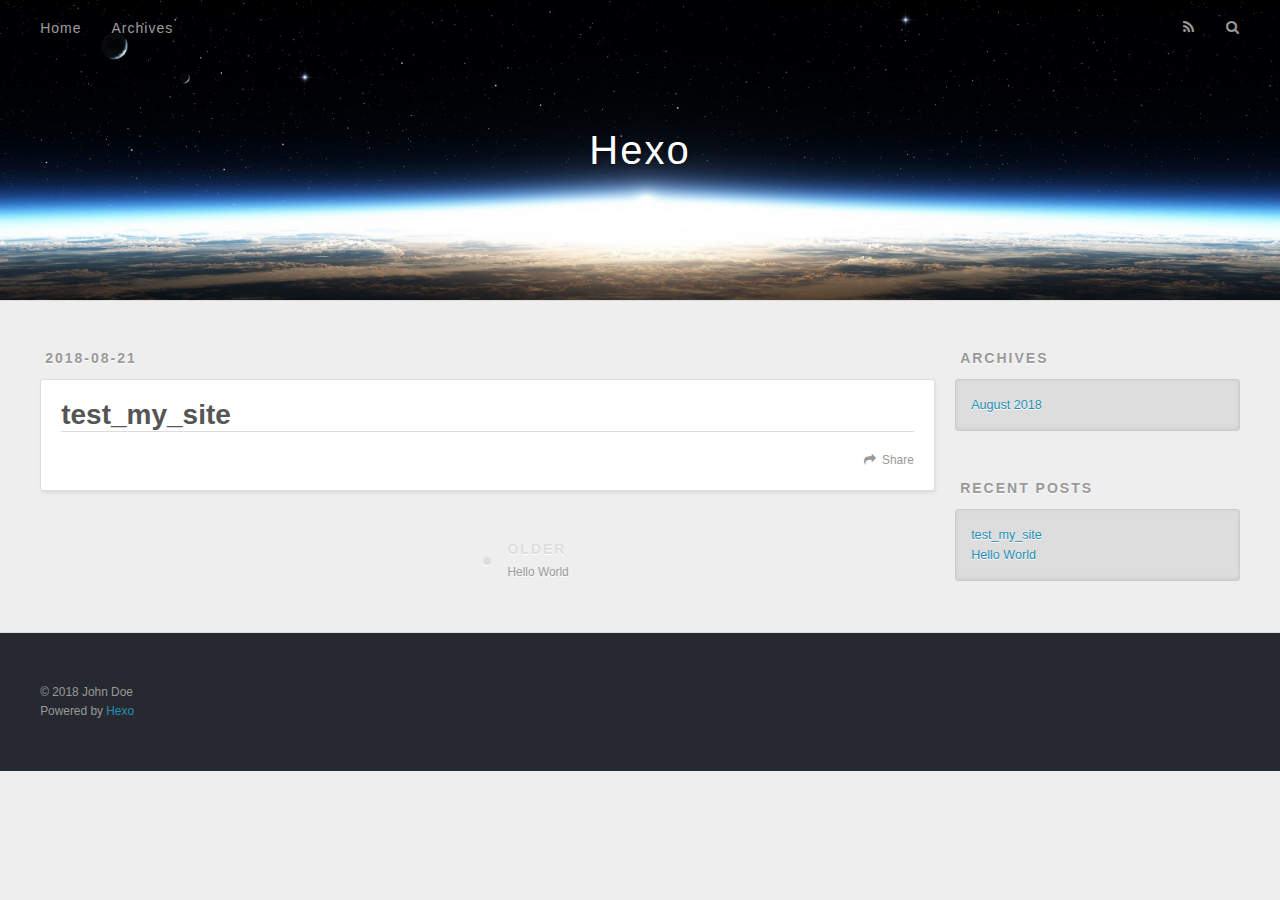
<file: 2018/08/21/test-my-site/index.html>
<!DOCTYPE html>
<html>
<head>
  <meta charset="utf-8">
  

  
  <title>test_my_site | Hexo</title>
  <meta name="viewport" content="width=device-width, initial-scale=1, maximum-scale=1">
  <meta property="og:type" content="article">
<meta property="og:title" content="test_my_site">
<meta property="og:url" content="http://yoursite.com/2018/08/21/test-my-site/index.html">
<meta property="og:site_name" content="Hexo">
<meta property="og:locale" content="default">
<meta property="og:updated_time" content="2018-08-21T15:28:38.588Z">
<meta name="twitter:card" content="summary">
<meta name="twitter:title" content="test_my_site">
  
    <link rel="alternate" href="/atom.xml" title="Hexo" type="application/atom+xml">
  
  
    <link rel="icon" href="/favicon.png">
  
  
    <link href="//fonts.googleapis.com/css?family=Source+Code+Pro" rel="stylesheet" type="text/css">
  
  <link rel="stylesheet" href="/css/style.css">
</head>

<body>
  <div id="container">
    <div id="wrap">
      <header id="header">
  <div id="banner"></div>
  <div id="header-outer" class="outer">
    <div id="header-title" class="inner">
      <h1 id="logo-wrap">
        <a href="/" id="logo">Hexo</a>
      </h1>
      
    </div>
    <div id="header-inner" class="inner">
      <nav id="main-nav">
        <a id="main-nav-toggle" class="nav-icon"></a>
        
          <a class="main-nav-link" href="/">Home</a>
        
          <a class="main-nav-link" href="/archives">Archives</a>
        
      </nav>
      <nav id="sub-nav">
        
          <a id="nav-rss-link" class="nav-icon" href="/atom.xml" title="RSS Feed"></a>
        
        <a id="nav-search-btn" class="nav-icon" title="Search"></a>
      </nav>
      <div id="search-form-wrap">
        <form action="//google.com/search" method="get" accept-charset="UTF-8" class="search-form"><input type="search" name="q" class="search-form-input" placeholder="Search"><button type="submit" class="search-form-submit">&#xF002;</button><input type="hidden" name="sitesearch" value="http://yoursite.com"></form>
      </div>
    </div>
  </div>
</header>
      <div class="outer">
        <section id="main"><article id="post-test-my-site" class="article article-type-post" itemscope itemprop="blogPost">
  <div class="article-meta">
    <a href="/2018/08/21/test-my-site/" class="article-date">
  <time datetime="2018-08-21T15:28:38.000Z" itemprop="datePublished">2018-08-21</time>
</a>
    
  </div>
  <div class="article-inner">
    
    
      <header class="article-header">
        
  
    <h1 class="article-title" itemprop="name">
      test_my_site
    </h1>
  

      </header>
    
    <div class="article-entry" itemprop="articleBody">
      
        
      
    </div>
    <footer class="article-footer">
      <a data-url="http://yoursite.com/2018/08/21/test-my-site/" data-id="cjl3zz2d5000170t6nemkhon7" class="article-share-link">Share</a>
      
      
    </footer>
  </div>
  
    
<nav id="article-nav">
  
  
    <a href="/2018/08/21/hello-world/" id="article-nav-older" class="article-nav-link-wrap">
      <strong class="article-nav-caption">Older</strong>
      <div class="article-nav-title">Hello World</div>
    </a>
  
</nav>

  
</article>

</section>
        
          <aside id="sidebar">
  
    

  
    

  
    
  
    
  <div class="widget-wrap">
    <h3 class="widget-title">Archives</h3>
    <div class="widget">
      <ul class="archive-list"><li class="archive-list-item"><a class="archive-list-link" href="/archives/2018/08/">August 2018</a></li></ul>
    </div>
  </div>


  
    
  <div class="widget-wrap">
    <h3 class="widget-title">Recent Posts</h3>
    <div class="widget">
      <ul>
        
          <li>
            <a href="/2018/08/21/test-my-site/">test_my_site</a>
          </li>
        
          <li>
            <a href="/2018/08/21/hello-world/">Hello World</a>
          </li>
        
      </ul>
    </div>
  </div>

  
</aside>
        
      </div>
      <footer id="footer">
  
  <div class="outer">
    <div id="footer-info" class="inner">
      &copy; 2018 John Doe<br>
      Powered by <a href="http://hexo.io/" target="_blank">Hexo</a>
    </div>
  </div>
</footer>
    </div>
    <nav id="mobile-nav">
  
    <a href="/" class="mobile-nav-link">Home</a>
  
    <a href="/archives" class="mobile-nav-link">Archives</a>
  
</nav>
    

<script src="//ajax.googleapis.com/ajax/libs/jquery/2.0.3/jquery.min.js"></script>


  <link rel="stylesheet" href="/fancybox/jquery.fancybox.css">
  <script src="/fancybox/jquery.fancybox.pack.js"></script>


<script src="/js/script.js"></script>



  </div>
</body>
</html>
</file>
<file: css/style.css>
body {
  width: 100%;
}
body:before,
body:after {
  content: "";
  display: table;
}
body:after {
  clear: both;
}
html,
body,
div,
span,
applet,
object,
iframe,
h1,
h2,
h3,
h4,
h5,
h6,
p,
blockquote,
pre,
a,
abbr,
acronym,
address,
big,
cite,
code,
del,
dfn,
em,
img,
ins,
kbd,
q,
s,
samp,
small,
strike,
strong,
sub,
sup,
tt,
var,
dl,
dt,
dd,
ol,
ul,
li,
fieldset,
form,
label,
legend,
table,
caption,
tbody,
tfoot,
thead,
tr,
th,
td {
  margin: 0;
  padding: 0;
  border: 0;
  outline: 0;
  font-weight: inherit;
  font-style: inherit;
  font-family: inherit;
  font-size: 100%;
  vertical-align: baseline;
}
body {
  line-height: 1;
  color: #000;
  background: #fff;
}
ol,
ul {
  list-style: none;
}
table {
  border-collapse: separate;
  border-spacing: 0;
  vertical-align: middle;
}
caption,
th,
td {
  text-align: left;
  font-weight: normal;
  vertical-align: middle;
}
a img {
  border: none;
}
input,
button {
  margin: 0;
  padding: 0;
}
input::-moz-focus-inner,
button::-moz-focus-inner {
  border: 0;
  padding: 0;
}
@font-face {
  font-family: FontAwesome;
  font-style: normal;
  font-weight: normal;
  src: url("fonts/fontawesome-webfont.eot?v=#4.0.3");
  src: url("fonts/fontawesome-webfont.eot?#iefix&v=#4.0.3") format("embedded-opentype"), url("fonts/fontawesome-webfont.woff?v=#4.0.3") format("woff"), url("fonts/fontawesome-webfont.ttf?v=#4.0.3") format("truetype"), url("fonts/fontawesome-webfont.svg#fontawesomeregular?v=#4.0.3") format("svg");
}
html,
body,
#container {
  height: 100%;
}
body {
  background: #eee;
  font: 14px -apple-system, BlinkMacSystemFont, "Segoe UI", "Roboto", "Oxygen", "Ubuntu", "Cantarell", "Fira Sans", "Droid Sans", "Helvetica Neue", sans-serif;
  -webkit-text-size-adjust: 100%;
}
.outer {
  max-width: 1220px;
  margin: 0 auto;
  padding: 0 20px;
}
.outer:before,
.outer:after {
  content: "";
  display: table;
}
.outer:after {
  clear: both;
}
.inner {
  display: inline;
  float: left;
  width: 98.33333333333333%;
  margin: 0 0.833333333333333%;
}
.left,
.alignleft {
  float: left;
}
.right,
.alignright {
  float: right;
}
.clear {
  clear: both;
}
#container {
  position: relative;
}
.mobile-nav-on {
  overflow: hidden;
}
#wrap {
  height: 100%;
  width: 100%;
  position: absolute;
  top: 0;
  left: 0;
  -webkit-transition: 0.2s ease-out;
  -moz-transition: 0.2s ease-out;
  -ms-transition: 0.2s ease-out;
  transition: 0.2s ease-out;
  z-index: 1;
  background: #eee;
}
.mobile-nav-on #wrap {
  left: 280px;
}
@media screen and (min-width: 768px) {
  #main {
    display: inline;
    float: left;
    width: 73.33333333333333%;
    margin: 0 0.833333333333333%;
  }
}
.article-date,
.article-category-link,
.archive-year,
.widget-title {
  text-decoration: none;
  text-transform: uppercase;
  letter-spacing: 2px;
  color: #999;
  margin-bottom: 1em;
  margin-left: 5px;
  line-height: 1em;
  text-shadow: 0 1px #fff;
  font-weight: bold;
}
.article-inner,
.archive-article-inner {
  background: #fff;
  -webkit-box-shadow: 1px 2px 3px #ddd;
  box-shadow: 1px 2px 3px #ddd;
  border: 1px solid #ddd;
  border-radius: 3px;
}
.article-entry h1,
.widget h1 {
  font-size: 2em;
}
.article-entry h2,
.widget h2 {
  font-size: 1.5em;
}
.article-entry h3,
.widget h3 {
  font-size: 1.3em;
}
.article-entry h4,
.widget h4 {
  font-size: 1.2em;
}
.article-entry h5,
.widget h5 {
  font-size: 1em;
}
.article-entry h6,
.widget h6 {
  font-size: 1em;
  color: #999;
}
.article-entry hr,
.widget hr {
  border: 1px dashed #ddd;
}
.article-entry strong,
.widget strong {
  font-weight: bold;
}
.article-entry em,
.widget em,
.article-entry cite,
.widget cite {
  font-style: italic;
}
.article-entry sup,
.widget sup,
.article-entry sub,
.widget sub {
  font-size: 0.75em;
  line-height: 0;
  position: relative;
  vertical-align: baseline;
}
.article-entry sup,
.widget sup {
  top: -0.5em;
}
.article-entry sub,
.widget sub {
  bottom: -0.2em;
}
.article-entry small,
.widget small {
  font-size: 0.85em;
}
.article-entry acronym,
.widget acronym,
.article-entry abbr,
.widget abbr {
  border-bottom: 1px dotted;
}
.article-entry ul,
.widget ul,
.article-entry ol,
.widget ol,
.article-entry dl,
.widget dl {
  margin: 0 20px;
  line-height: 1.6em;
}
.article-entry ul ul,
.widget ul ul,
.article-entry ol ul,
.widget ol ul,
.article-entry ul ol,
.widget ul ol,
.article-entry ol ol,
.widget ol ol {
  margin-top: 0;
  margin-bottom: 0;
}
.article-entry ul,
.widget ul {
  list-style: disc;
}
.article-entry ol,
.widget ol {
  list-style: decimal;
}
.article-entry dt,
.widget dt {
  font-weight: bold;
}
#header {
  height: 300px;
  position: relative;
  border-bottom: 1px solid #ddd;
}
#header:before,
#header:after {
  content: "";
  position: absolute;
  left: 0;
  right: 0;
  height: 40px;
}
#header:before {
  top: 0;
  background: -webkit-linear-gradient(rgba(0,0,0,0.2), transparent);
  background: -moz-linear-gradient(rgba(0,0,0,0.2), transparent);
  background: -ms-linear-gradient(rgba(0,0,0,0.2), transparent);
  background: linear-gradient(rgba(0,0,0,0.2), transparent);
}
#header:after {
  bottom: 0;
  background: -webkit-linear-gradient(transparent, rgba(0,0,0,0.2));
  background: -moz-linear-gradient(transparent, rgba(0,0,0,0.2));
  background: -ms-linear-gradient(transparent, rgba(0,0,0,0.2));
  background: linear-gradient(transparent, rgba(0,0,0,0.2));
}
#header-outer {
  height: 100%;
  position: relative;
}
#header-inner {
  position: relative;
  overflow: hidden;
}
#banner {
  position: absolute;
  top: 0;
  left: 0;
  width: 100%;
  height: 100%;
  background: url("images/banner.jpg") center #000;
  -webkit-background-size: cover;
  -moz-background-size: cover;
  background-size: cover;
  z-index: -1;
}
#header-title {
  text-align: center;
  height: 40px;
  position: absolute;
  top: 50%;
  left: 0;
  margin-top: -20px;
}
#logo,
#subtitle {
  text-decoration: none;
  color: #fff;
  font-weight: 300;
  text-shadow: 0 1px 4px rgba(0,0,0,0.3);
}
#logo {
  font-size: 40px;
  line-height: 40px;
  letter-spacing: 2px;
}
#subtitle {
  font-size: 16px;
  line-height: 16px;
  letter-spacing: 1px;
}
#subtitle-wrap {
  margin-top: 16px;
}
#main-nav {
  float: left;
  margin-left: -15px;
}
.nav-icon,
.main-nav-link {
  float: left;
  color: #fff;
  opacity: 0.6;
  text-decoration: none;
  text-shadow: 0 1px rgba(0,0,0,0.2);
  -webkit-transition: opacity 0.2s;
  -moz-transition: opacity 0.2s;
  -ms-transition: opacity 0.2s;
  transition: opacity 0.2s;
  display: block;
  padding: 20px 15px;
}
.nav-icon:hover,
.main-nav-link:hover {
  opacity: 1;
}
.nav-icon {
  font-family: FontAwesome;
  text-align: center;
  font-size: 14px;
  width: 14px;
  height: 14px;
  padding: 20px 15px;
  position: relative;
  cursor: pointer;
}
.main-nav-link {
  font-weight: 300;
  letter-spacing: 1px;
}
@media screen and (max-width: 479px) {
  .main-nav-link {
    display: none;
  }
}
#main-nav-toggle {
  display: none;
}
#main-nav-toggle:before {
  content: "\f0c9";
}
@media screen and (max-width: 479px) {
  #main-nav-toggle {
    display: block;
  }
}
#sub-nav {
  float: right;
  margin-right: -15px;
}
#nav-rss-link:before {
  content: "\f09e";
}
#nav-search-btn:before {
  content: "\f002";
}
#search-form-wrap {
  position: absolute;
  top: 15px;
  width: 150px;
  height: 30px;
  right: -150px;
  opacity: 0;
  -webkit-transition: 0.2s ease-out;
  -moz-transition: 0.2s ease-out;
  -ms-transition: 0.2s ease-out;
  transition: 0.2s ease-out;
}
#search-form-wrap.on {
  opacity: 1;
  right: 0;
}
@media screen and (max-width: 479px) {
  #search-form-wrap {
    width: 100%;
    right: -100%;
  }
}
.search-form {
  position: absolute;
  top: 0;
  left: 0;
  right: 0;
  background: #fff;
  padding: 5px 15px;
  border-radius: 15px;
  -webkit-box-shadow: 0 0 10px rgba(0,0,0,0.3);
  box-shadow: 0 0 10px rgba(0,0,0,0.3);
}
.search-form-input {
  border: none;
  background: none;
  color: #555;
  width: 100%;
  font: 13px -apple-system, BlinkMacSystemFont, "Segoe UI", "Roboto", "Oxygen", "Ubuntu", "Cantarell", "Fira Sans", "Droid Sans", "Helvetica Neue", sans-serif;
  outline: none;
}
.search-form-input::-webkit-search-results-decoration,
.search-form-input::-webkit-search-cancel-button {
  -webkit-appearance: none;
}
.search-form-submit {
  position: absolute;
  top: 50%;
  right: 10px;
  margin-top: -7px;
  font: 13px FontAwesome;
  border: none;
  background: none;
  color: #bbb;
  cursor: pointer;
}
.search-form-submit:hover,
.search-form-submit:focus {
  color: #777;
}
.article {
  margin: 50px 0;
}
.article-inner {
  overflow: hidden;
}
.article-meta:before,
.article-meta:after {
  content: "";
  display: table;
}
.article-meta:after {
  clear: both;
}
.article-date {
  float: left;
}
.article-category {
  float: left;
  line-height: 1em;
  color: #ccc;
  text-shadow: 0 1px #fff;
  margin-left: 8px;
}
.article-category:before {
  content: "\2022";
}
.article-category-link {
  margin: 0 12px 1em;
}
.article-header {
  padding: 20px 20px 0;
}
.article-title {
  text-decoration: none;
  font-size: 2em;
  font-weight: bold;
  color: #555;
  line-height: 1.1em;
  -webkit-transition: color 0.2s;
  -moz-transition: color 0.2s;
  -ms-transition: color 0.2s;
  transition: color 0.2s;
}
a.article-title:hover {
  color: #258fb8;
}
.article-entry {
  color: #555;
  padding: 0 20px;
}
.article-entry:before,
.article-entry:after {
  content: "";
  display: table;
}
.article-entry:after {
  clear: both;
}
.article-entry p,
.article-entry table {
  line-height: 1.6em;
  margin: 1.6em 0;
}
.article-entry h1,
.article-entry h2,
.article-entry h3,
.article-entry h4,
.article-entry h5,
.article-entry h6 {
  font-weight: bold;
}
.article-entry h1,
.article-entry h2,
.article-entry h3,
.article-entry h4,
.article-entry h5,
.article-entry h6 {
  line-height: 1.1em;
  margin: 1.1em 0;
}
.article-entry a {
  color: #258fb8;
  text-decoration: none;
}
.article-entry a:hover {
  text-decoration: underline;
}
.article-entry ul,
.article-entry ol,
.article-entry dl {
  margin-top: 1.6em;
  margin-bottom: 1.6em;
}
.article-entry img,
.article-entry video {
  max-width: 100%;
  height: auto;
  display: block;
  margin: auto;
}
.article-entry iframe {
  border: none;
}
.article-entry table {
  width: 100%;
  border-collapse: collapse;
  border-spacing: 0;
}
.article-entry th {
  font-weight: bold;
  border-bottom: 3px solid #ddd;
  padding-bottom: 0.5em;
}
.article-entry td {
  border-bottom: 1px solid #ddd;
  padding: 10px 0;
}
.article-entry blockquote {
  font-family: Georgia, "Times New Roman", serif;
  font-size: 1.4em;
  margin: 1.6em 20px;
  text-align: center;
}
.article-entry blockquote footer {
  font-size: 14px;
  margin: 1.6em 0;
  font-family: -apple-system, BlinkMacSystemFont, "Segoe UI", "Roboto", "Oxygen", "Ubuntu", "Cantarell", "Fira Sans", "Droid Sans", "Helvetica Neue", sans-serif;
}
.article-entry blockquote footer cite:before {
  content: "—";
  padding: 0 0.5em;
}
.article-entry .pullquote {
  text-align: left;
  width: 45%;
  margin: 0;
}
.article-entry .pullquote.left {
  margin-left: 0.5em;
  margin-right: 1em;
}
.article-entry .pullquote.right {
  margin-right: 0.5em;
  margin-left: 1em;
}
.article-entry .caption {
  color: #999;
  display: block;
  font-size: 0.9em;
  margin-top: 0.5em;
  position: relative;
  text-align: center;
}
.article-entry .video-container {
  position: relative;
  padding-top: 56.25%;
  height: 0;
  overflow: hidden;
}
.article-entry .video-container iframe,
.article-entry .video-container object,
.article-entry .video-container embed {
  position: absolute;
  top: 0;
  left: 0;
  width: 100%;
  height: 100%;
  margin-top: 0;
}
.article-more-link a {
  display: inline-block;
  line-height: 1em;
  padding: 6px 15px;
  border-radius: 15px;
  background: #eee;
  color: #999;
  text-shadow: 0 1px #fff;
  text-decoration: none;
}
.article-more-link a:hover {
  background: #258fb8;
  color: #fff;
  text-decoration: none;
  text-shadow: 0 1px #1e7293;
}
.article-footer {
  font-size: 0.85em;
  line-height: 1.6em;
  border-top: 1px solid #ddd;
  padding-top: 1.6em;
  margin: 0 20px 20px;
}
.article-footer:before,
.article-footer:after {
  content: "";
  display: table;
}
.article-footer:after {
  clear: both;
}
.article-footer a {
  color: #999;
  text-decoration: none;
}
.article-footer a:hover {
  color: #555;
}
.article-tag-list-item {
  float: left;
  margin-right: 10px;
}
.article-tag-list-link:before {
  content: "#";
}
.article-comment-link {
  float: right;
}
.article-comment-link:before {
  content: "\f075";
  font-family: FontAwesome;
  padding-right: 8px;
}
.article-share-link {
  cursor: pointer;
  float: right;
  margin-left: 20px;
}
.article-share-link:before {
  content: "\f064";
  font-family: FontAwesome;
  padding-right: 6px;
}
#article-nav {
  position: relative;
}
#article-nav:before,
#article-nav:after {
  content: "";
  display: table;
}
#article-nav:after {
  clear: both;
}
@media screen and (min-width: 768px) {
  #article-nav {
    margin: 50px 0;
  }
  #article-nav:before {
    width: 8px;
    height: 8px;
    position: absolute;
    top: 50%;
    left: 50%;
    margin-top: -4px;
    margin-left: -4px;
    content: "";
    border-radius: 50%;
    background: #ddd;
    -webkit-box-shadow: 0 1px 2px #fff;
    box-shadow: 0 1px 2px #fff;
  }
}
.article-nav-link-wrap {
  text-decoration: none;
  text-shadow: 0 1px #fff;
  color: #999;
  -webkit-box-sizing: border-box;
  -moz-box-sizing: border-box;
  box-sizing: border-box;
  margin-top: 50px;
  text-align: center;
  display: block;
}
.article-nav-link-wrap:hover {
  color: #555;
}
@media screen and (min-width: 768px) {
  .article-nav-link-wrap {
    width: 50%;
    margin-top: 0;
  }
}
@media screen and (min-width: 768px) {
  #article-nav-newer {
    float: left;
    text-align: right;
    padding-right: 20px;
  }
}
@media screen and (min-width: 768px) {
  #article-nav-older {
    float: right;
    text-align: left;
    padding-left: 20px;
  }
}
.article-nav-caption {
  text-transform: uppercase;
  letter-spacing: 2px;
  color: #ddd;
  line-height: 1em;
  font-weight: bold;
}
#article-nav-newer .article-nav-caption {
  margin-right: -2px;
}
.article-nav-title {
  font-size: 0.85em;
  line-height: 1.6em;
  margin-top: 0.5em;
}
.article-share-box {
  position: absolute;
  display: none;
  background: #fff;
  -webkit-box-shadow: 1px 2px 10px rgba(0,0,0,0.2);
  box-shadow: 1px 2px 10px rgba(0,0,0,0.2);
  border-radius: 3px;
  margin-left: -145px;
  overflow: hidden;
  z-index: 1;
}
.article-share-box.on {
  display: block;
}
.article-share-input {
  width: 100%;
  background: none;
  -webkit-box-sizing: border-box;
  -moz-box-sizing: border-box;
  box-sizing: border-box;
  font: 14px -apple-system, BlinkMacSystemFont, "Segoe UI", "Roboto", "Oxygen", "Ubuntu", "Cantarell", "Fira Sans", "Droid Sans", "Helvetica Neue", sans-serif;
  padding: 0 15px;
  color: #555;
  outline: none;
  border: 1px solid #ddd;
  border-radius: 3px 3px 0 0;
  height: 36px;
  line-height: 36px;
}
.article-share-links {
  background: #eee;
}
.article-share-links:before,
.article-share-links:after {
  content: "";
  display: table;
}
.article-share-links:after {
  clear: both;
}
.article-share-twitter,
.article-share-facebook,
.article-share-pinterest,
.article-share-google {
  width: 50px;
  height: 36px;
  display: block;
  float: left;
  position: relative;
  color: #999;
  text-shadow: 0 1px #fff;
}
.article-share-twitter:before,
.article-share-facebook:before,
.article-share-pinterest:before,
.article-share-google:before {
  font-size: 20px;
  font-family: FontAwesome;
  width: 20px;
  height: 20px;
  position: absolute;
  top: 50%;
  left: 50%;
  margin-top: -10px;
  margin-left: -10px;
  text-align: center;
}
.article-share-twitter:hover,
.article-share-facebook:hover,
.article-share-pinterest:hover,
.article-share-google:hover {
  color: #fff;
}
.article-share-twitter:before {
  content: "\f099";
}
.article-share-twitter:hover {
  background: #00aced;
  text-shadow: 0 1px #008abe;
}
.article-share-facebook:before {
  content: "\f09a";
}
.article-share-facebook:hover {
  background: #3b5998;
  text-shadow: 0 1px #2f477a;
}
.article-share-pinterest:before {
  content: "\f0d2";
}
.article-share-pinterest:hover {
  background: #cb2027;
  text-shadow: 0 1px #a21a1f;
}
.article-share-google:before {
  content: "\f0d5";
}
.article-share-google:hover {
  background: #dd4b39;
  text-shadow: 0 1px #be3221;
}
.article-gallery {
  background: #000;
  position: relative;
}
.article-gallery-photos {
  position: relative;
  overflow: hidden;
}
.article-gallery-img {
  display: none;
  max-width: 100%;
}
.article-gallery-img:first-child {
  display: block;
}
.article-gallery-img.loaded {
  position: absolute;
  display: block;
}
.article-gallery-img img {
  display: block;
  max-width: 100%;
  margin: 0 auto;
}
#comments {
  background: #fff;
  -webkit-box-shadow: 1px 2px 3px #ddd;
  box-shadow: 1px 2px 3px #ddd;
  padding: 20px;
  border: 1px solid #ddd;
  border-radius: 3px;
  margin: 50px 0;
}
#comments a {
  color: #258fb8;
}
.archives-wrap {
  margin: 50px 0;
}
.archives:before,
.archives:after {
  content: "";
  display: table;
}
.archives:after {
  clear: both;
}
.archive-year-wrap {
  margin-bottom: 1em;
}
.archives {
  -webkit-column-gap: 10px;
  -moz-column-gap: 10px;
  column-gap: 10px;
}
@media screen and (min-width: 480px) and (max-width: 767px) {
  .archives {
    -webkit-column-count: 2;
    -moz-column-count: 2;
    column-count: 2;
  }
}
@media screen and (min-width: 768px) {
  .archives {
    -webkit-column-count: 3;
    -moz-column-count: 3;
    column-count: 3;
  }
}
.archive-article {
  -webkit-column-break-inside: avoid;
  page-break-inside: avoid;
  overflow: hidden;
  break-inside: avoid-column;
}
.archive-article-inner {
  padding: 10px;
  margin-bottom: 15px;
}
.archive-article-title {
  text-decoration: none;
  font-weight: bold;
  color: #555;
  -webkit-transition: color 0.2s;
  -moz-transition: color 0.2s;
  -ms-transition: color 0.2s;
  transition: color 0.2s;
  line-height: 1.6em;
}
.archive-article-title:hover {
  color: #258fb8;
}
.archive-article-footer {
  margin-top: 1em;
}
.archive-article-date {
  color: #999;
  text-decoration: none;
  font-size: 0.85em;
  line-height: 1em;
  margin-bottom: 0.5em;
  display: block;
}
#page-nav {
  margin: 50px auto;
  background: #fff;
  -webkit-box-shadow: 1px 2px 3px #ddd;
  box-shadow: 1px 2px 3px #ddd;
  border: 1px solid #ddd;
  border-radius: 3px;
  text-align: center;
  color: #999;
  overflow: hidden;
}
#page-nav:before,
#page-nav:after {
  content: "";
  display: table;
}
#page-nav:after {
  clear: both;
}
#page-nav a,
#page-nav span {
  padding: 10px 20px;
  line-height: 1;
  height: 2ex;
}
#page-nav a {
  color: #999;
  text-decoration: none;
}
#page-nav a:hover {
  background: #999;
  color: #fff;
}
#page-nav .prev {
  float: left;
}
#page-nav .next {
  float: right;
}
#page-nav .page-number {
  display: inline-block;
}
@media screen and (max-width: 479px) {
  #page-nav .page-number {
    display: none;
  }
}
#page-nav .current {
  color: #555;
  font-weight: bold;
}
#page-nav .space {
  color: #ddd;
}
#footer {
  background: #262a30;
  padding: 50px 0;
  border-top: 1px solid #ddd;
  color: #999;
}
#footer a {
  color: #258fb8;
  text-decoration: none;
}
#footer a:hover {
  text-decoration: underline;
}
#footer-info {
  line-height: 1.6em;
  font-size: 0.85em;
}
.article-entry pre,
.article-entry .highlight {
  background: #2d2d2d;
  margin: 0 -20px;
  padding: 15px 20px;
  border-style: solid;
  border-color: #ddd;
  border-width: 1px 0;
  overflow: auto;
  color: #ccc;
  line-height: 22.400000000000002px;
}
.article-entry .highlight .gutter pre,
.article-entry .gist .gist-file .gist-data .line-numbers {
  color: #666;
  font-size: 0.85em;
}
.article-entry pre,
.article-entry code {
  font-family: "Source Code Pro", Consolas, Monaco, Menlo, Consolas, monospace;
}
.article-entry code {
  background: #eee;
  text-shadow: 0 1px #fff;
  padding: 0 0.3em;
}
.article-entry pre code {
  background: none;
  text-shadow: none;
  padding: 0;
}
.article-entry .highlight pre {
  border: none;
  margin: 0;
  padding: 0;
}
.article-entry .highlight table {
  margin: 0;
  width: auto;
}
.article-entry .highlight td {
  border: none;
  padding: 0;
}
.article-entry .highlight figcaption {
  font-size: 0.85em;
  color: #999;
  line-height: 1em;
  margin-bottom: 1em;
}
.article-entry .highlight figcaption:before,
.article-entry .highlight figcaption:after {
  content: "";
  display: table;
}
.article-entry .highlight figcaption:after {
  clear: both;
}
.article-entry .highlight figcaption a {
  float: right;
}
.article-entry .highlight .gutter pre {
  text-align: right;
  padding-right: 20px;
}
.article-entry .highlight .line {
  height: 22.400000000000002px;
}
.article-entry .highlight .line.marked {
  background: #515151;
}
.article-entry .gist {
  margin: 0 -20px;
  border-style: solid;
  border-color: #ddd;
  border-width: 1px 0;
  background: #2d2d2d;
  padding: 15px 20px 15px 0;
}
.article-entry .gist .gist-file {
  border: none;
  font-family: "Source Code Pro", Consolas, Monaco, Menlo, Consolas, monospace;
  margin: 0;
}
.article-entry .gist .gist-file .gist-data {
  background: none;
  border: none;
}
.article-entry .gist .gist-file .gist-data .line-numbers {
  background: none;
  border: none;
  padding: 0 20px 0 0;
}
.article-entry .gist .gist-file .gist-data .line-data {
  padding: 0 !important;
}
.article-entry .gist .gist-file .highlight {
  margin: 0;
  padding: 0;
  border: none;
}
.article-entry .gist .gist-file .gist-meta {
  background: #2d2d2d;
  color: #999;
  font: 0.85em -apple-system, BlinkMacSystemFont, "Segoe UI", "Roboto", "Oxygen", "Ubuntu", "Cantarell", "Fira Sans", "Droid Sans", "Helvetica Neue", sans-serif;
  text-shadow: 0 0;
  padding: 0;
  margin-top: 1em;
  margin-left: 20px;
}
.article-entry .gist .gist-file .gist-meta a {
  color: #258fb8;
  font-weight: normal;
}
.article-entry .gist .gist-file .gist-meta a:hover {
  text-decoration: underline;
}
pre .comment,
pre .title {
  color: #999;
}
pre .variable,
pre .attribute,
pre .tag,
pre .regexp,
pre .ruby .constant,
pre .xml .tag .title,
pre .xml .pi,
pre .xml .doctype,
pre .html .doctype,
pre .css .id,
pre .css .class,
pre .css .pseudo {
  color: #f2777a;
}
pre .number,
pre .preprocessor,
pre .built_in,
pre .literal,
pre .params,
pre .constant {
  color: #f99157;
}
pre .class,
pre .ruby .class .title,
pre .css .rules .attribute {
  color: #9c9;
}
pre .string,
pre .value,
pre .inheritance,
pre .header,
pre .ruby .symbol,
pre .xml .cdata {
  color: #9c9;
}
pre .css .hexcolor {
  color: #6cc;
}
pre .function,
pre .python .decorator,
pre .python .title,
pre .ruby .function .title,
pre .ruby .title .keyword,
pre .perl .sub,
pre .javascript .title,
pre .coffeescript .title {
  color: #69c;
}
pre .keyword,
pre .javascript .function {
  color: #c9c;
}
@media screen and (max-width: 479px) {
  #mobile-nav {
    position: absolute;
    top: 0;
    left: 0;
    width: 280px;
    height: 100%;
    background: #191919;
    border-right: 1px solid #fff;
  }
}
@media screen and (max-width: 479px) {
  .mobile-nav-link {
    display: block;
    color: #999;
    text-decoration: none;
    padding: 15px 20px;
    font-weight: bold;
  }
  .mobile-nav-link:hover {
    color: #fff;
  }
}
@media screen and (min-width: 768px) {
  #sidebar {
    display: inline;
    float: left;
    width: 23.333333333333332%;
    margin: 0 0.833333333333333%;
  }
}
.widget-wrap {
  margin: 50px 0;
}
.widget {
  color: #777;
  text-shadow: 0 1px #fff;
  background: #ddd;
  -webkit-box-shadow: 0 -1px 4px #ccc inset;
  box-shadow: 0 -1px 4px #ccc inset;
  border: 1px solid #ccc;
  padding: 15px;
  border-radius: 3px;
}
.widget a {
  color: #258fb8;
  text-decoration: none;
}
.widget a:hover {
  text-decoration: underline;
}
.widget ul ul,
.widget ol ul,
.widget dl ul,
.widget ul ol,
.widget ol ol,
.widget dl ol,
.widget ul dl,
.widget ol dl,
.widget dl dl {
  margin-left: 15px;
  list-style: disc;
}
.widget {
  line-height: 1.6em;
  word-wrap: break-word;
  font-size: 0.9em;
}
.widget ul,
.widget ol {
  list-style: none;
  margin: 0;
}
.widget ul ul,
.widget ol ul,
.widget ul ol,
.widget ol ol {
  margin: 0 20px;
}
.widget ul ul,
.widget ol ul {
  list-style: disc;
}
.widget ul ol,
.widget ol ol {
  list-style: decimal;
}
.category-list-count,
.tag-list-count,
.archive-list-count {
  padding-left: 5px;
  color: #999;
  font-size: 0.85em;
}
.category-list-count:before,
.tag-list-count:before,
.archive-list-count:before {
  content: "(";
}
.category-list-count:after,
.tag-list-count:after,
.archive-list-count:after {
  content: ")";
}
.tagcloud a {
  margin-right: 5px;
  display: inline-block;
}
</file>
<file: css/main.css>
/* normalize.css v3.0.2 | MIT License | git.io/normalize */
html {
  font-family: sans-serif; /* 1 */
  -ms-text-size-adjust: 100%; /* 2 */
  -webkit-text-size-adjust: 100%; /* 2 */
}
body {
  margin: 0;
}
article,
aside,
details,
figcaption,
figure,
footer,
header,
hgroup,
main,
menu,
nav,
section,
summary {
  display: block;
}
audio,
canvas,
progress,
video {
  display: inline-block; /* 1 */
  vertical-align: baseline; /* 2 */
}
audio:not([controls]) {
  display: none;
  height: 0;
}
[hidden],
template {
  display: none;
}
a {
  background-color: transparent;
}
a:active,
a:hover {
  outline: 0;
}
abbr[title] {
  border-bottom: 1px dotted;
}
b,
strong {
  font-weight: bold;
}
dfn {
  font-style: italic;
}
h1 {
  font-size: 2em;
  margin: 0.67em 0;
}
mark {
  background: #ff0;
  color: #000;
}
small {
  font-size: 80%;
}
sub,
sup {
  font-size: 75%;
  line-height: 0;
  position: relative;
  vertical-align: baseline;
}
sup {
  top: -0.5em;
}
sub {
  bottom: -0.25em;
}
img {
  border: 0;
}
svg:not(:root) {
  overflow: hidden;
}
figure {
  margin: 1em 40px;
}
hr {
  -moz-box-sizing: content-box;
  box-sizing: content-box;
  height: 0;
}
pre {
  overflow: auto;
}
code,
kbd,
pre,
samp {
  font-family: monospace, monospace;
  font-size: 1em;
}
button,
input,
optgroup,
select,
textarea {
  color: inherit; /* 1 */
  font: inherit; /* 2 */
  margin: 0; /* 3 */
}
button {
  overflow: visible;
}
button,
select {
  text-transform: none;
}
button,
html input[type="button"],
input[type="reset"],
input[type="submit"] {
  -webkit-appearance: button; /* 2 */
  cursor: pointer; /* 3 */
}
button[disabled],
html input[disabled] {
  cursor: default;
}
button::-moz-focus-inner,
input::-moz-focus-inner {
  border: 0;
  padding: 0;
}
input {
  line-height: normal;
}
input[type="checkbox"],
input[type="radio"] {
  box-sizing: border-box; /* 1 */
  padding: 0; /* 2 */
}
input[type="number"]::-webkit-inner-spin-button,
input[type="number"]::-webkit-outer-spin-button {
  height: auto;
}
input[type="search"] {
  -webkit-appearance: textfield; /* 1 */
  -moz-box-sizing: content-box;
  -webkit-box-sizing: content-box; /* 2 */
  box-sizing: content-box;
}
input[type="search"]::-webkit-search-cancel-button,
input[type="search"]::-webkit-search-decoration {
  -webkit-appearance: none;
}
fieldset {
  border: 1px solid #c0c0c0;
  margin: 0 2px;
  padding: 0.35em 0.625em 0.75em;
}
legend {
  border: 0; /* 1 */
  padding: 0; /* 2 */
}
textarea {
  overflow: auto;
}
optgroup {
  font-weight: bold;
}
table {
  border-collapse: collapse;
  border-spacing: 0;
}
td,
th {
  padding: 0;
}
::selection {
  background: #262a30;
  color: #fff;
}
body {
  position: relative;
  font-family: 'Lato', "PingFang SC", "Microsoft YaHei", sans-serif;
  font-size: 14px;
  line-height: 2;
  color: #555;
  background: #fff;
}
@media (max-width: 767px) {
  body {
    padding-right: 0 !important;
  }
}
@media (min-width: 768px) and (max-width: 991px) {
  body {
    padding-right: 0 !important;
  }
}
@media (min-width: 1600px) {
  body {
    font-size: 16px;
  }
}
h1,
h2,
h3,
h4,
h5,
h6 {
  margin: 0;
  padding: 0;
  font-weight: bold;
  line-height: 1.5;
  font-family: 'Lato', "PingFang SC", "Microsoft YaHei", sans-serif;
}
h2,
h3,
h4,
h5,
h6 {
  margin: 20px 0 15px;
}
h1 {
  font-size: 22px;
}
@media (max-width: 767px) {
  h1 {
    font-size: 18px;
  }
}
h2 {
  font-size: 20px;
}
@media (max-width: 767px) {
  h2 {
    font-size: 16px;
  }
}
h3 {
  font-size: 18px;
}
@media (max-width: 767px) {
  h3 {
    font-size: 14px;
  }
}
h4 {
  font-size: 16px;
}
@media (max-width: 767px) {
  h4 {
    font-size: 12px;
  }
}
h5 {
  font-size: 14px;
}
@media (max-width: 767px) {
  h5 {
    font-size: 10px;
  }
}
h6 {
  font-size: 12px;
}
@media (max-width: 767px) {
  h6 {
    font-size: 8px;
  }
}
p {
  margin: 0 0 20px 0;
}
a {
  color: #555;
  text-decoration: none;
  outline: none;
  border-bottom: 1px solid #999;
  word-wrap: break-word;
}
a:hover {
  color: #222;
  border-bottom-color: #222;
}
blockquote {
  margin: 0;
  padding: 0;
}
img {
  display: block;
  margin: auto;
  max-width: 100%;
  height: auto;
}
hr {
  margin: 40px 0;
  height: 3px;
  border: none;
  background-color: #ddd;
  background-image: repeating-linear-gradient(-45deg, #fff, #fff 4px, transparent 4px, transparent 8px);
}
blockquote {
  padding: 0 15px;
  color: #666;
  border-left: 4px solid #ddd;
}
blockquote cite::before {
  content: "-";
  padding: 0 5px;
}
dt {
  font-weight: 700;
}
dd {
  margin: 0;
  padding: 0;
}
kbd {
  border: 1px solid #ccc;
  border-radius: 0.2em;
  box-shadow: 0.1em 0.1em 0.2em rgba(0,0,0,0.1);
  background-color: #f9f9f9;
  font-family: inherit;
  background-image: -webkit-linear-gradient(top, #eee, #fff, #eee);
  padding: 0.1em 0.3em;
  white-space: nowrap;
}
.text-left {
  text-align: left;
}
.text-center {
  text-align: center;
}
.text-right {
  text-align: right;
}
.text-justify {
  text-align: justify;
}
.text-nowrap {
  white-space: nowrap;
}
.text-lowercase {
  text-transform: lowercase;
}
.text-uppercase {
  text-transform: uppercase;
}
.text-capitalize {
  text-transform: capitalize;
}
.center-block {
  display: block;
  margin-left: auto;
  margin-right: auto;
}
.clearfix:before,
.clearfix:after {
  content: " ";
  display: table;
}
.clearfix:after {
  clear: both;
}
.pullquote {
  width: 45%;
}
.pullquote.left {
  float: left;
  margin-left: 5px;
  margin-right: 10px;
}
.pullquote.right {
  float: right;
  margin-left: 10px;
  margin-right: 5px;
}
.affix.affix.affix {
  position: fixed;
}
.translation {
  margin-top: -20px;
  font-size: 14px;
  color: #999;
}
.scrollbar-measure {
  width: 100px;
  height: 100px;
  overflow: scroll;
  position: absolute;
  top: -9999px;
}
.use-motion .motion-element {
  opacity: 0;
}
table {
  margin: 20px 0;
  width: 100%;
  border-collapse: collapse;
  border-spacing: 0;
  border: 1px solid #ddd;
  font-size: 14px;
  table-layout: fixed;
  word-wrap: break-all;
}
table>tbody>tr:nth-of-type(odd) {
  background-color: #f9f9f9;
}
table>tbody>tr:hover {
  background-color: #f5f5f5;
}
caption,
th,
td {
  padding: 8px;
  text-align: left;
  vertical-align: middle;
  font-weight: normal;
}
th,
td {
  border-bottom: 3px solid #ddd;
  border-right: 1px solid #eee;
}
th {
  padding-bottom: 10px;
  font-weight: 700;
}
td {
  border-bottom-width: 1px;
}
html,
body {
  height: 100%;
}
.container {
  position: relative;
  min-height: 100%;
}
.header-inner {
  margin: 0 auto;
  padding: 100px 0 70px;
  width: 700px;
}
@media (min-width: 1600px) {
  .container .header-inner {
    width: 900px;
  }
}
.main {
  padding-bottom: 150px;
}
.main-inner {
  margin: 0 auto;
  width: 700px;
}
@media (min-width: 1600px) {
  .container .main-inner {
    width: 900px;
  }
}
.footer {
  position: absolute;
  left: 0;
  bottom: 0;
  width: 100%;
  min-height: 50px;
}
.footer-inner {
  box-sizing: border-box;
  margin: 20px auto;
  width: 700px;
}
@media (min-width: 1600px) {
  .container .footer-inner {
    width: 900px;
  }
}
pre,
.highlight {
  overflow: auto;
  margin: 20px 0;
  padding: 0;
  font-size: 13px;
  color: #4d4d4c;
  background: #f7f7f7;
  line-height: 1.6;
}
pre,
code {
  font-family: consolas, Menlo, "PingFang SC", "Microsoft YaHei", monospace;
}
code {
  padding: 2px 4px;
  word-wrap: break-word;
  color: #555;
  background: #eee;
  border-radius: 3px;
  font-size: 13px;
}
pre {
  padding: 10px;
}
pre code {
  padding: 0;
  color: #4d4d4c;
  background: none;
  text-shadow: none;
}
.highlight {
  border-radius: 1px;
}
.highlight pre {
  border: none;
  margin: 0;
  padding: 10px 0;
}
.highlight table {
  margin: 0;
  width: auto;
  border: none;
}
.highlight td {
  border: none;
  padding: 0;
}
.highlight figcaption {
  font-size: 1em;
  color: #4d4d4c;
  line-height: 1em;
  margin-bottom: 1em;
}
.highlight figcaption:before,
.highlight figcaption:after {
  content: " ";
  display: table;
}
.highlight figcaption:after {
  clear: both;
}
.highlight figcaption a {
  float: right;
  color: #4d4d4c;
}
.highlight figcaption a:hover {
  border-bottom-color: #4d4d4c;
}
.highlight .gutter pre {
  padding-left: 10px;
  padding-right: 10px;
  color: #869194;
  text-align: right;
  background-color: #eff2f3;
}
.highlight .code pre {
  width: 100%;
  padding-left: 10px;
  padding-right: 10px;
  background-color: #f7f7f7;
}
.highlight .line {
  height: 20px;
}
.gutter {
  -webkit-user-select: none;
  -moz-user-select: none;
  -ms-user-select: none;
  user-select: none;
}
.gist table {
  width: auto;
}
.gist table td {
  border: none;
}
pre .deletion {
  background: #fdd;
}
pre .addition {
  background: #dfd;
}
pre .meta {
  color: #8959a8;
}
pre .comment {
  color: #8e908c;
}
pre .variable,
pre .attribute,
pre .tag,
pre .regexp,
pre .ruby .constant,
pre .xml .tag .title,
pre .xml .pi,
pre .xml .doctype,
pre .html .doctype,
pre .css .id,
pre .css .class,
pre .css .pseudo {
  color: #c82829;
}
pre .number,
pre .preprocessor,
pre .built_in,
pre .literal,
pre .params,
pre .constant,
pre .command {
  color: #f5871f;
}
pre .ruby .class .title,
pre .css .rules .attribute,
pre .string,
pre .value,
pre .inheritance,
pre .header,
pre .ruby .symbol,
pre .xml .cdata,
pre .special,
pre .number,
pre .formula {
  color: #718c00;
}
pre .title,
pre .css .hexcolor {
  color: #3e999f;
}
pre .function,
pre .python .decorator,
pre .python .title,
pre .ruby .function .title,
pre .ruby .title .keyword,
pre .perl .sub,
pre .javascript .title,
pre .coffeescript .title {
  color: #4271ae;
}
pre .keyword,
pre .javascript .function {
  color: #8959a8;
}
.full-image.full-image.full-image.full-image {
  border: none;
  max-width: 100%;
  width: auto;
  margin: 20px auto 25px;
}
@media (min-width: 992px) {
  .full-image.full-image.full-image.full-image {
    max-width: none;
    width: 110%;
    margin: 25px -5%;
  }
}
.blockquote-center,
.page-home .post-type-quote blockquote,
.page-post-detail .post-type-quote blockquote {
  position: relative;
  margin: 40px 0;
  padding: 0;
  border-left: none;
  text-align: center;
}
.blockquote-center::before,
.page-home .post-type-quote blockquote::before,
.page-post-detail .post-type-quote blockquote::before,
.blockquote-center::after,
.page-home .post-type-quote blockquote::after,
.page-post-detail .post-type-quote blockquote::after {
  position: absolute;
  content: ' ';
  display: block;
  width: 100%;
  height: 24px;
  opacity: 0.2;
  background-repeat: no-repeat;
  background-position: 0 -6px;
  background-size: 22px 22px;
}
.blockquote-center::before,
.page-home .post-type-quote blockquote::before,
.page-post-detail .post-type-quote blockquote::before {
  top: -20px;
  background-image: url("../images/quote-l.svg");
  border-top: 1px solid #ccc;
}
.blockquote-center::after,
.page-home .post-type-quote blockquote::after,
.page-post-detail .post-type-quote blockquote::after {
  bottom: -20px;
  background-image: url("../images/quote-r.svg");
  border-bottom: 1px solid #ccc;
  background-position: 100% 8px;
}
.blockquote-center p,
.page-home .post-type-quote blockquote p,
.page-post-detail .post-type-quote blockquote p,
.blockquote-center div,
.page-home .post-type-quote blockquote div,
.page-post-detail .post-type-quote blockquote div {
  text-align: center;
}
.post .post-body .group-picture img {
  box-sizing: border-box;
  padding: 0 3px;
  border: none;
}
.post .group-picture-row {
  overflow: hidden;
  margin-top: 6px;
}
.post .group-picture-row:first-child {
  margin-top: 0;
}
.post .group-picture-column {
  float: left;
}
.page-post-detail .post-body .group-picture-column {
  float: none;
  margin-top: 10px;
  width: auto !important;
}
.page-post-detail .post-body .group-picture-column img {
  margin: 0 auto;
}
.page-archive .group-picture-container {
  overflow: hidden;
}
.page-archive .group-picture-row {
  float: left;
}
.page-archive .group-picture-row:first-child {
  margin-top: 6px;
}
.page-archive .group-picture-column {
  max-width: 150px;
  max-height: 150px;
}
.post-body .note {
  position: relative;
  padding: 15px;
  margin-bottom: 20px;
  border: 1px solid #eee;
  border-left-width: 5px;
  border-radius: 3px;
}
.post-body .note h2,
.post-body .note h3,
.post-body .note h4,
.post-body .note h5,
.post-body .note h6 {
  margin-top: 0;
  margin-bottom: 0;
  border-bottom: initial;
  padding-top: 0 !important;
}
.post-body .note p:first-child,
.post-body .note ul:first-child,
.post-body .note ol:first-child,
.post-body .note table:first-child,
.post-body .note pre:first-child,
.post-body .note blockquote:first-child {
  margin-top: 0;
}
.post-body .note p:last-child,
.post-body .note ul:last-child,
.post-body .note ol:last-child,
.post-body .note table:last-child,
.post-body .note pre:last-child,
.post-body .note blockquote:last-child {
  margin-bottom: 0;
}
.post-body .note.default {
  border-left-color: #777;
}
.post-body .note.default h2,
.post-body .note.default h3,
.post-body .note.default h4,
.post-body .note.default h5,
.post-body .note.default h6 {
  color: #777;
}
.post-body .note.primary {
  border-left-color: #6f42c1;
}
.post-body .note.primary h2,
.post-body .note.primary h3,
.post-body .note.primary h4,
.post-body .note.primary h5,
.post-body .note.primary h6 {
  color: #6f42c1;
}
.post-body .note.info {
  border-left-color: #428bca;
}
.post-body .note.info h2,
.post-body .note.info h3,
.post-body .note.info h4,
.post-body .note.info h5,
.post-body .note.info h6 {
  color: #428bca;
}
.post-body .note.success {
  border-left-color: #5cb85c;
}
.post-body .note.success h2,
.post-body .note.success h3,
.post-body .note.success h4,
.post-body .note.success h5,
.post-body .note.success h6 {
  color: #5cb85c;
}
.post-body .note.warning {
  border-left-color: #f0ad4e;
}
.post-body .note.warning h2,
.post-body .note.warning h3,
.post-body .note.warning h4,
.post-body .note.warning h5,
.post-body .note.warning h6 {
  color: #f0ad4e;
}
.post-body .note.danger {
  border-left-color: #d9534f;
}
.post-body .note.danger h2,
.post-body .note.danger h3,
.post-body .note.danger h4,
.post-body .note.danger h5,
.post-body .note.danger h6 {
  color: #d9534f;
}
.post-body .label {
  display: inline;
  padding: 0 2px;
  white-space: nowrap;
}
.post-body .label.default {
  background-color: #f0f0f0;
}
.post-body .label.primary {
  background-color: #efe6f7;
}
.post-body .label.info {
  background-color: #e5f2f8;
}
.post-body .label.success {
  background-color: #e7f4e9;
}
.post-body .label.warning {
  background-color: #fcf6e1;
}
.post-body .label.danger {
  background-color: #fae8eb;
}
.post-body .tabs {
  position: relative;
  display: block;
  margin-bottom: 20px;
  padding-top: 10px;
}
.post-body .tabs ul.nav-tabs {
  margin: 0;
  padding: 0;
  display: flex;
  margin-bottom: -1px;
}
@media (max-width: 413px) {
  .post-body .tabs ul.nav-tabs {
    display: block;
    margin-bottom: 5px;
  }
}
.post-body .tabs ul.nav-tabs li.tab {
  list-style-type: none !important;
  margin: 0 0.25em 0 0;
  border-top: 3px solid transparent;
  border-left: 1px solid transparent;
  border-right: 1px solid transparent;
}
@media (max-width: 413px) {
  .post-body .tabs ul.nav-tabs li.tab {
    margin: initial;
    border-top: 1px solid transparent;
    border-left: 3px solid transparent;
    border-right: 1px solid transparent;
    border-bottom: 1px solid transparent;
  }
}
.post-body .tabs ul.nav-tabs li.tab a {
  outline: 0;
  border-bottom: initial;
  display: block;
  line-height: 1.8em;
  padding: 0.25em 0.75em;
  transition-duration: 0.2s;
  transition-timing-function: ease-out;
  transition-delay: 0s;
}
.post-body .tabs ul.nav-tabs li.tab a i {
  width: 1.285714285714286em;
}
.post-body .tabs ul.nav-tabs li.tab.active {
  border-top: 3px solid #fc6423;
  border-left: 1px solid #ddd;
  border-right: 1px solid #ddd;
  background-color: #fff;
}
@media (max-width: 413px) {
  .post-body .tabs ul.nav-tabs li.tab.active {
    border-top: 1px solid #ddd;
    border-left: 3px solid #fc6423;
    border-right: 1px solid #ddd;
    border-bottom: 1px solid #ddd;
  }
}
.post-body .tabs ul.nav-tabs li.tab.active a {
  cursor: default;
  color: #555;
}
.post-body .tabs .tab-content {
  background-color: #fff;
}
.post-body .tabs .tab-content .tab-pane {
  border: 1px solid #ddd;
  padding: 20px 20px 0 20px;
}
.post-body .tabs .tab-content .tab-pane:not(.active) {
  display: none !important;
}
.post-body .tabs .tab-content .tab-pane.active {
  display: block !important;
}
.btn {
  display: inline-block;
  padding: 0 20px;
  font-size: 14px;
  color: #fff;
  background: #222;
  border: 2px solid #222;
  text-decoration: none;
  border-radius: 0;
  transition-property: background-color;
  transition-duration: 0.2s;
  transition-timing-function: ease-in-out;
  transition-delay: 0s;
  line-height: 2;
}
.btn:hover {
  border-color: #222;
  color: #222;
  background: #fff;
}
.btn +.btn {
  margin: 0 0 8px 8px;
}
.btn .fa-fw {
  width: 1.285714285714286em;
  text-align: left;
}
.btn-bar {
  display: block;
  width: 22px;
  height: 2px;
  background: #555;
  border-radius: 1px;
}
.btn-bar+.btn-bar {
  margin-top: 4px;
}
.pagination {
  margin: 120px 0 40px;
  text-align: center;
  border-top: 1px solid #eee;
}
.page-number-basic,
.pagination .prev,
.pagination .next,
.pagination .page-number,
.pagination .space {
  display: inline-block;
  position: relative;
  top: -1px;
  margin: 0 10px;
  padding: 0 11px;
}
@media (max-width: 767px) {
  .page-number-basic,
  .pagination .prev,
  .pagination .next,
  .pagination .page-number,
  .pagination .space {
    margin: 0 5px;
  }
}
.pagination .prev,
.pagination .next,
.pagination .page-number {
  border-bottom: 0;
  border-top: 1px solid #eee;
  transition-property: border-color;
  transition-duration: 0.2s;
  transition-timing-function: ease-in-out;
  transition-delay: 0s;
}
.pagination .prev:hover,
.pagination .next:hover,
.pagination .page-number:hover {
  border-top-color: #222;
}
.pagination .space {
  padding: 0;
  margin: 0;
}
.pagination .prev {
  margin-left: 0;
}
.pagination .next {
  margin-right: 0;
}
.pagination .page-number.current {
  color: #fff;
  background: #ccc;
  border-top-color: #ccc;
}
@media (max-width: 767px) {
  .pagination {
    border-top: none;
  }
  .pagination .prev,
  .pagination .next,
  .pagination .page-number {
    margin-bottom: 10px;
    border-top: 0;
    border-bottom: 1px solid #eee;
    padding: 0 10px;
  }
  .pagination .prev:hover,
  .pagination .next:hover,
  .pagination .page-number:hover {
    border-bottom-color: #222;
  }
}
.comments {
  margin: 60px 20px 0;
}
.tag-cloud {
  text-align: center;
}
.tag-cloud a {
  display: inline-block;
  margin: 10px;
}
.back-to-top {
  box-sizing: border-box;
  position: fixed;
  bottom: -100px;
  right: 30px;
  z-index: 1050;
  padding: 0 6px;
  width: 24px;
  background: #222;
  font-size: 12px;
  opacity: 1;
  color: #fff;
  cursor: pointer;
  text-align: center;
  -webkit-transform: translateZ(0);
  transition-property: bottom;
  transition-duration: 0.2s;
  transition-timing-function: ease-in-out;
  transition-delay: 0s;
}
@media (min-width: 768px) and (max-width: 991px) {
  .back-to-top {
    display: none !important;
  }
}
@media (max-width: 767px) {
  .back-to-top {
    display: none !important;
  }
}
.back-to-top.back-to-top-on {
  bottom: 19px;
}
.header {
  background: transparent;
}
.header-inner {
  position: relative;
}
.headband {
  height: 3px;
  background: #222;
}
.site-meta {
  margin: 0;
  text-align: center;
}
@media (max-width: 767px) {
  .site-meta {
    text-align: center;
  }
}
.brand {
  position: relative;
  display: inline-block;
  padding: 0 40px;
  color: #fff;
  background: #222;
  border-bottom: none;
}
.brand:hover {
  color: #fff;
}
.logo {
  display: inline-block;
  margin-right: 5px;
  line-height: 36px;
  vertical-align: top;
}
.site-title {
  display: inline-block;
  vertical-align: top;
  line-height: 36px;
  font-size: 20px;
  font-weight: normal;
  font-family: 'Lato', "PingFang SC", "Microsoft YaHei", sans-serif;
}
.site-subtitle {
  margin-top: 10px;
  font-size: 13px;
  color: #999;
}
.use-motion .brand {
  opacity: 0;
}
.use-motion .logo,
.use-motion .site-title,
.use-motion .site-subtitle {
  opacity: 0;
  position: relative;
  top: -10px;
}
.site-nav-toggle {
  display: none;
  position: absolute;
  top: 10px;
  left: 10px;
}
@media (max-width: 767px) {
  .site-nav-toggle {
    display: block;
  }
}
.site-nav-toggle button {
  margin-top: 2px;
  padding: 9px 10px;
  background: transparent;
  border: none;
}
@media (max-width: 767px) {
  .site-nav {
    display: none;
    margin: 0 -10px;
    padding: 0 10px;
    clear: both;
    border-top: 1px solid #ddd;
  }
}
@media (min-width: 768px) and (max-width: 991px) {
  .site-nav {
    display: block !important;
  }
}
@media (min-width: 992px) {
  .site-nav {
    display: block !important;
  }
}
.menu {
  margin-top: 20px;
  padding-left: 0;
  text-align: center;
}
.menu .menu-item {
  display: inline-block;
  margin: 0 10px;
  list-style: none;
}
@media screen and (max-width: 767px) {
  .menu .menu-item {
    margin-top: 10px;
  }
}
.menu .menu-item a {
  display: block;
  font-size: 13px;
  line-height: inherit;
  border-bottom: 1px solid transparent;
  transition-property: border-color;
  transition-duration: 0.2s;
  transition-timing-function: ease-in-out;
  transition-delay: 0s;
}
.menu .menu-item a:hover {
  border-bottom-color: #222;
}
.menu .menu-item .fa {
  margin-right: 5px;
}
.use-motion .menu-item {
  opacity: 0;
}
.post-body {
  font-family: 'Lato', "PingFang SC", "Microsoft YaHei", sans-serif;
}
@media (max-width: 767px) {
  .post-body {
    word-break: break-word;
  }
}
.post-body .fancybox img {
  display: block !important;
  margin: 0 auto;
  cursor: pointer;
  cursor: zoom-in;
  cursor: -webkit-zoom-in;
}
.post-body .image-caption,
.post-body .figure .caption {
  margin: -20px auto 15px;
  text-align: center;
  font-size: 14px;
  color: #999;
  font-weight: bold;
  line-height: 1;
}
.post-sticky-flag {
  display: inline-block;
  font-size: 16px;
  -ms-transform: rotate(30deg);
  -webkit-transform: rotate(30deg);
  -moz-transform: rotate(30deg);
  -ms-transform: rotate(30deg);
  -o-transform: rotate(30deg);
  transform: rotate(30deg);
}
.use-motion .post-block,
.use-motion .pagination,
.use-motion .comments {
  opacity: 0;
}
.use-motion .post-header {
  opacity: 0;
}
.use-motion .post-body {
  opacity: 0;
}
.use-motion .collection-title {
  opacity: 0;
}
.posts-expand {
  padding-top: 40px;
}
@media (max-width: 767px) {
  .posts-expand {
    margin: 0 20px;
  }
  .post-body pre .gutter pre {
    padding-right: 10px;
  }
  .post-body .highlight {
    margin-left: 0px;
    margin-right: 0px;
    padding: 0;
  }
  .post-body .highlight .gutter pre {
    padding-right: 10px;
  }
}
@media (min-width: 992px) {
  .posts-expand .post-body {
    text-align: justify;
  }
}
.posts-expand .post-body h2,
.posts-expand .post-body h3,
.posts-expand .post-body h4,
.posts-expand .post-body h5,
.posts-expand .post-body h6 {
  padding-top: 10px;
}
.posts-expand .post-body h2 .header-anchor,
.posts-expand .post-body h3 .header-anchor,
.posts-expand .post-body h4 .header-anchor,
.posts-expand .post-body h5 .header-anchor,
.posts-expand .post-body h6 .header-anchor {
  float: right;
  margin-left: 10px;
  color: #ccc;
  border-bottom-style: none;
  visibility: hidden;
}
.posts-expand .post-body h2 .header-anchor:hover,
.posts-expand .post-body h3 .header-anchor:hover,
.posts-expand .post-body h4 .header-anchor:hover,
.posts-expand .post-body h5 .header-anchor:hover,
.posts-expand .post-body h6 .header-anchor:hover {
  color: inherit;
}
.posts-expand .post-body h2:hover .header-anchor,
.posts-expand .post-body h3:hover .header-anchor,
.posts-expand .post-body h4:hover .header-anchor,
.posts-expand .post-body h5:hover .header-anchor,
.posts-expand .post-body h6:hover .header-anchor {
  visibility: visible;
}
.posts-expand .post-body ul li {
  list-style: circle;
}
.posts-expand .post-body img {
  box-sizing: border-box;
  margin: auto;
  padding: 3px;
  border: 1px solid #ddd;
}
.posts-expand .post-body .fancybox img {
  margin: 0 auto 25px;
}
@media (max-width: 767px) {
  .posts-collapse {
    margin: 0 20px;
  }
  .posts-collapse .post-title,
  .posts-collapse .post-meta {
    display: block;
    width: auto;
    text-align: left;
  }
}
.posts-collapse {
  position: relative;
  z-index: 1010;
  margin-left: 55px;
}
.posts-collapse::after {
  content: " ";
  position: absolute;
  top: 20px;
  left: 0;
  margin-left: -2px;
  width: 4px;
  height: 100%;
  background: #f5f5f5;
  z-index: -1;
}
@media (max-width: 767px) {
  .posts-collapse {
    margin: 0 20px;
  }
}
.posts-collapse .collection-title {
  position: relative;
  margin: 60px 0;
}
.posts-collapse .collection-title h1,
.posts-collapse .collection-title h2 {
  margin-left: 20px;
}
.posts-collapse .collection-title small {
  color: #bbb;
  margin-left: 5px;
}
.posts-collapse .collection-title::before {
  content: " ";
  position: absolute;
  left: 0;
  top: 50%;
  margin-left: -4px;
  margin-top: -4px;
  width: 8px;
  height: 8px;
  background: #bbb;
  border-radius: 50%;
}
.posts-collapse .post {
  margin: 30px 0;
}
.posts-collapse .post-header {
  position: relative;
  transition-duration: 0.2s;
  transition-timing-function: ease-in-out;
  transition-delay: 0s;
  transition-property: border;
  border-bottom: 1px dashed #ccc;
}
.posts-collapse .post-header::before {
  content: " ";
  position: absolute;
  left: 0;
  top: 12px;
  width: 6px;
  height: 6px;
  margin-left: -4px;
  background: #bbb;
  border-radius: 50%;
  border: 1px solid #fff;
  transition-duration: 0.2s;
  transition-timing-function: ease-in-out;
  transition-delay: 0s;
  transition-property: background;
}
.posts-collapse .post-header:hover {
  border-bottom-color: #666;
}
.posts-collapse .post-header:hover::before {
  background: #222;
}
.posts-collapse .post-meta {
  position: absolute;
  font-size: 12px;
  left: 20px;
  top: 5px;
}
.posts-collapse .post-comments-count {
  display: none;
}
.posts-collapse .post-title {
  margin-left: 60px;
  font-size: 16px;
  font-weight: normal;
  line-height: inherit;
}
.posts-collapse .post-title::after {
  margin-left: 3px;
  opacity: 0.6;
}
.posts-collapse .post-title a {
  color: #666;
  border-bottom: none;
}
.page-home .post-type-quote .post-header,
.page-post-detail .post-type-quote .post-header,
.page-home .post-type-quote .post-tags,
.page-post-detail .post-type-quote .post-tags {
  display: none;
}
.posts-expand .post-title {
  text-align: center;
  word-break: break-word;
  font-weight: 400;
}
.posts-expand .post-title-link {
  display: inline-block;
  position: relative;
  color: #555;
  border-bottom: none;
  line-height: 1.2;
  vertical-align: top;
}
.posts-expand .post-title-link::before {
  content: "";
  position: absolute;
  width: 100%;
  height: 2px;
  bottom: 0;
  left: 0;
  background-color: #000;
  visibility: hidden;
  -webkit-transform: scaleX(0);
  -moz-transform: scaleX(0);
  -ms-transform: scaleX(0);
  -o-transform: scaleX(0);
  transform: scaleX(0);
  transition-duration: 0.2s;
  transition-timing-function: ease-in-out;
  transition-delay: 0s;
}
.posts-expand .post-title-link:hover::before {
  visibility: visible;
  -webkit-transform: scaleX(1);
  -moz-transform: scaleX(1);
  -ms-transform: scaleX(1);
  -o-transform: scaleX(1);
  transform: scaleX(1);
}
.posts-expand .post-title-link .fa {
  font-size: 16px;
}
.posts-expand .post-meta {
  margin: 3px 0 60px 0;
  color: #999;
  font-family: 'Lato', "PingFang SC", "Microsoft YaHei", sans-serif;
  font-size: 12px;
  text-align: center;
}
.posts-expand .post-meta .post-category-list {
  display: inline-block;
  margin: 0;
  padding: 3px;
}
.posts-expand .post-meta .post-category-list-link {
  color: #999;
}
.posts-expand .post-meta .post-description {
  font-size: 14px;
  margin-top: 2px;
}
.post-meta-divider {
  margin: 0 0.5em;
}
.post-meta-item-icon {
  margin-right: 3px;
}
@media (min-width: 768px) and (max-width: 991px) {
  .post-meta-item-icon {
    display: inline-block;
  }
}
@media (max-width: 767px) {
  .post-meta-item-icon {
    display: inline-block;
  }
}
@media (min-width: 768px) and (max-width: 991px) {
  .post-meta-item-text {
    display: none;
  }
}
@media (max-width: 767px) {
  .post-meta-item-text {
    display: none;
  }
}
@media (max-width: 767px) {
  .posts-expand .post-comments-count {
    display: none;
  }
}
.post-button {
  margin-top: 40px;
}
.posts-expand .post-tags {
  margin-top: 40px;
  text-align: center;
}
.posts-expand .post-tags a {
  display: inline-block;
  margin-right: 10px;
  font-size: 13px;
}
.post-nav {
  display: table;
  margin-top: 15px;
  width: 100%;
  border-top: 1px solid #eee;
}
.post-nav-divider {
  display: table-cell;
  width: 10%;
}
.post-nav-item {
  display: table-cell;
  padding: 10px 0 0 0;
  width: 45%;
  vertical-align: top;
}
.post-nav-item a {
  position: relative;
  display: block;
  line-height: 25px;
  font-size: 14px;
  color: #555;
  border-bottom: none;
}
.post-nav-item a:hover {
  color: #222;
  border-bottom: none;
}
.post-nav-item a:active {
  top: 2px;
}
.post-nav-item .fa {
  position: absolute;
  top: 8px;
  left: 0;
  font-size: 12px;
}
.post-nav-next a {
  padding-left: 15px;
}
.post-nav-prev {
  text-align: right;
}
.post-nav-prev a {
  padding-right: 15px;
}
.post-nav-prev .fa {
  right: 0;
  left: auto;
}
.posts-expand .post-eof {
  display: block;
  margin: 80px auto 60px;
  width: 8%;
  height: 1px;
  background: #ccc;
  text-align: center;
}
.post:last-child .post-eof.post-eof.post-eof {
  display: none;
}
.post-gallery {
  display: table;
  table-layout: fixed;
  width: 100%;
  border-collapse: separate;
}
.post-gallery-row {
  display: table-row;
}
.post-gallery .post-gallery-img {
  display: table-cell;
  text-align: center;
  vertical-align: middle;
  border: none;
}
.post-gallery .post-gallery-img img {
  max-width: 100%;
  max-height: 100%;
  border: none;
}
.fancybox-close,
.fancybox-close:hover {
  border: none;
}
.rtl.post-body p,
.rtl.post-body a,
.rtl.post-body h1,
.rtl.post-body h2,
.rtl.post-body h3,
.rtl.post-body h4,
.rtl.post-body h5,
.rtl.post-body h6,
.rtl.post-body li,
.rtl.post-body ul,
.rtl.post-body ol {
  direction: rtl;
  font-family: UKIJ Ekran;
}
.rtl.post-title {
  font-family: UKIJ Ekran;
}
.sidebar {
  position: fixed;
  right: 0;
  top: 0;
  bottom: 0;
  width: 0;
  z-index: 1040;
  box-shadow: inset 0 2px 6px #000;
  background: #222;
  -webkit-transform: translateZ(0);
}
.sidebar a {
  color: #999;
  border-bottom-color: #555;
}
.sidebar a:hover {
  color: #eee;
}
@media (min-width: 768px) and (max-width: 991px) {
  .sidebar {
    display: none !important;
  }
}
@media (max-width: 767px) {
  .sidebar {
    display: none !important;
  }
}
.sidebar-inner {
  position: relative;
  padding: 20px 10px;
  color: #999;
  text-align: center;
}
.site-overview-wrap {
  overflow: hidden;
}
.site-overview {
  overflow-y: auto;
  overflow-x: hidden;
}
.sidebar-toggle {
  position: fixed;
  right: 30px;
  bottom: 45px;
  width: 14px;
  height: 14px;
  padding: 5px;
  background: #222;
  line-height: 0;
  z-index: 1050;
  cursor: pointer;
  -webkit-transform: translateZ(0);
}
@media (min-width: 768px) and (max-width: 991px) {
  .sidebar-toggle {
    display: none !important;
  }
}
@media (max-width: 767px) {
  .sidebar-toggle {
    display: none !important;
  }
}
.sidebar-toggle-line {
  position: relative;
  display: inline-block;
  vertical-align: top;
  height: 2px;
  width: 100%;
  background: #fff;
  margin-top: 3px;
}
.sidebar-toggle-line:first-child {
  margin-top: 0;
}
.site-author-image {
  display: block;
  margin: 0 auto;
  padding: 2px;
  max-width: 96px;
  height: auto;
  border: 2px solid #333;
}
.site-author-name {
  margin: 5px 0 0;
  text-align: center;
  color: #f5f5f5;
  font-weight: normal;
}
.site-description {
  margin-top: 5px;
  text-align: center;
  font-size: 14px;
  color: #999;
}
.site-state {
  overflow: hidden;
  line-height: 1.4;
  white-space: nowrap;
  text-align: center;
}
.site-state-item {
  display: inline-block;
  padding: 0 15px;
  border-left: 1px solid #333;
}
.site-state-item:first-child {
  border-left: none;
}
.site-state-item a {
  border-bottom: none;
}
.site-state-item-count {
  display: block;
  text-align: center;
  color: inherit;
  font-weight: 600;
  font-size: 18px;
}
.site-state-item-name {
  font-size: 13px;
  color: inherit;
}
.feed-link {
  margin-top: 20px;
}
.feed-link a {
  display: inline-block;
  padding: 0 15px;
  color: #fc6423;
  border: 1px solid #fc6423;
  border-radius: 4px;
}
.feed-link a i {
  color: #fc6423;
  font-size: 14px;
}
.feed-link a:hover {
  color: #fff;
  background: #fc6423;
}
.feed-link a:hover i {
  color: #fff;
}
.links-of-author {
  margin-top: 20px;
}
.links-of-author a {
  display: inline-block;
  vertical-align: middle;
  margin-right: 10px;
  margin-bottom: 10px;
  border-bottom-color: #555;
  font-size: 13px;
}
.links-of-author a:before {
  display: inline-block;
  vertical-align: middle;
  margin-right: 3px;
  content: " ";
  width: 4px;
  height: 4px;
  border-radius: 50%;
  background: #3088ff;
}
.links-of-blogroll {
  font-size: 13px;
}
.links-of-blogroll-title {
  margin-top: 20px;
  font-size: 14px;
  font-weight: 600;
}
.links-of-blogroll-list {
  margin: 0;
  padding: 0;
  list-style: none;
}
.links-of-blogroll-item {
  padding: 2px 10px;
}
.links-of-blogroll-item a {
  max-width: 280px;
  box-sizing: border-box;
  display: inline-block;
  overflow: hidden;
  white-space: nowrap;
  text-overflow: ellipsis;
}
.sidebar-nav {
  margin: 0 0 20px;
  padding-left: 0;
}
.sidebar-nav li {
  display: inline-block;
  cursor: pointer;
  border-bottom: 1px solid transparent;
  font-size: 14px;
  color: #555;
}
.sidebar-nav li:hover {
  color: #f5f5f5;
}
.page-post-detail .sidebar-nav-toc {
  padding: 0 5px;
}
.page-post-detail .sidebar-nav-overview {
  margin-left: 10px;
}
.sidebar-nav .sidebar-nav-active {
  color: #87daff;
  border-bottom-color: #87daff;
}
.sidebar-nav .sidebar-nav-active:hover {
  color: #87daff;
}
.sidebar-panel {
  display: none;
}
.sidebar-panel-active {
  display: block;
}
.post-toc-empty {
  font-size: 14px;
  color: #666;
}
.post-toc-wrap {
  overflow: hidden;
}
.post-toc {
  overflow: auto;
}
.post-toc ol {
  margin: 0;
  padding: 0 2px 5px 10px;
  text-align: left;
  list-style: none;
  font-size: 14px;
}
.post-toc ol > ol {
  padding-left: 0;
}
.post-toc ol a {
  transition-duration: 0.2s;
  transition-timing-function: ease-in-out;
  transition-delay: 0s;
  transition-property: all;
  color: #999;
  border-bottom-color: #555;
}
.post-toc ol a:hover {
  color: #ccc;
  border-bottom-color: #ccc;
}
.post-toc .nav-item {
  overflow: hidden;
  text-overflow: ellipsis;
  text-align: justify;
  white-space: nowrap;
  line-height: 1.8;
}
.post-toc .nav .nav-child {
  display: none;
}
.post-toc .nav .active > .nav-child {
  display: block;
}
.post-toc .nav .active-current > .nav-child {
  display: block;
}
.post-toc .nav .active-current > .nav-child > .nav-item {
  display: block;
}
.post-toc .nav .active > a {
  color: #87daff;
  border-bottom-color: #87daff;
}
.post-toc .nav .active-current > a {
  color: #87daff;
}
.post-toc .nav .active-current > a:hover {
  color: #87daff;
}
.footer {
  font-size: 14px;
  color: #999;
}
.footer img {
  border: none;
}
.footer-inner {
  text-align: center;
}
.with-love {
  display: inline-block;
  margin: 0 5px;
}
.powered-by,
.theme-info {
  display: inline-block;
}
.cc-license {
  margin-top: 10px;
  text-align: center;
}
.cc-license .cc-opacity {
  opacity: 0.7;
  border-bottom: none;
}
.cc-license .cc-opacity:hover {
  opacity: 0.9;
}
.cc-license img {
  display: inline-block;
}
.theme-next #ds-thread #ds-reset {
  color: #555;
}
.theme-next #ds-thread #ds-reset .ds-replybox {
  margin-bottom: 30px;
}
.theme-next #ds-thread #ds-reset .ds-replybox .ds-avatar,
.theme-next #ds-reset .ds-avatar img {
  box-shadow: none;
}
.theme-next #ds-thread #ds-reset .ds-textarea-wrapper {
  border-color: #c7d4e1;
  background: none;
  border-top-right-radius: 3px;
  border-top-left-radius: 3px;
}
.theme-next #ds-thread #ds-reset .ds-textarea-wrapper textarea {
  height: 60px;
}
.theme-next #ds-reset .ds-rounded-top {
  border-radius: 0;
}
.theme-next #ds-thread #ds-reset .ds-post-toolbar {
  box-sizing: border-box;
  border: 1px solid #c7d4e1;
  background: #f6f8fa;
}
.theme-next #ds-thread #ds-reset .ds-post-options {
  height: 40px;
  border: none;
  background: none;
}
.theme-next #ds-thread #ds-reset .ds-toolbar-buttons {
  top: 11px;
}
.theme-next #ds-thread #ds-reset .ds-sync {
  top: 5px;
}
.theme-next #ds-thread #ds-reset .ds-post-button {
  top: 4px;
  right: 5px;
  width: 90px;
  height: 30px;
  border: 1px solid #c5ced7;
  border-radius: 3px;
  background-image: linear-gradient(#fbfbfc, #f5f7f9);
  color: #60676d;
}
.theme-next #ds-thread #ds-reset .ds-post-button:hover {
  background-position: 0 -30px;
  color: #60676d;
}
.theme-next #ds-thread #ds-reset .ds-comments-info {
  padding: 10px 0;
}
.theme-next #ds-thread #ds-reset .ds-sort {
  display: none;
}
.theme-next #ds-thread #ds-reset li.ds-tab a.ds-current {
  border: none;
  background: #f6f8fa;
  color: #60676d;
}
.theme-next #ds-thread #ds-reset li.ds-tab a.ds-current:hover {
  background-color: #e9f0f7;
  color: #60676d;
}
.theme-next #ds-thread #ds-reset li.ds-tab a {
  border-radius: 2px;
  padding: 5px;
}
.theme-next #ds-thread #ds-reset .ds-login-buttons p {
  color: #999;
  line-height: 36px;
}
.theme-next #ds-thread #ds-reset .ds-login-buttons .ds-service-list li {
  height: 28px;
}
.theme-next #ds-thread #ds-reset .ds-service-list a {
  background: none;
  padding: 5px;
  border: 1px solid;
  border-radius: 3px;
  text-align: center;
}
.theme-next #ds-thread #ds-reset .ds-service-list a:hover {
  color: #fff;
  background: #666;
}
.theme-next #ds-thread #ds-reset .ds-service-list .ds-weibo {
  color: #fc9b00;
  border-color: #fc9b00;
}
.theme-next #ds-thread #ds-reset .ds-service-list .ds-weibo:hover {
  background: #fc9b00;
}
.theme-next #ds-thread #ds-reset .ds-service-list .ds-qq {
  color: #60a3ec;
  border-color: #60a3ec;
}
.theme-next #ds-thread #ds-reset .ds-service-list .ds-qq:hover {
  background: #60a3ec;
}
.theme-next #ds-thread #ds-reset .ds-service-list .ds-renren {
  color: #2e7ac4;
  border-color: #2e7ac4;
}
.theme-next #ds-thread #ds-reset .ds-service-list .ds-renren:hover {
  background: #2e7ac4;
}
.theme-next #ds-thread #ds-reset .ds-service-list .ds-douban {
  color: #37994c;
  border-color: #37994c;
}
.theme-next #ds-thread #ds-reset .ds-service-list .ds-douban:hover {
  background: #37994c;
}
.theme-next #ds-thread #ds-reset .ds-service-list .ds-kaixin {
  color: #fef20d;
  border-color: #fef20d;
}
.theme-next #ds-thread #ds-reset .ds-service-list .ds-kaixin:hover {
  background: #fef20d;
}
.theme-next #ds-thread #ds-reset .ds-service-list .ds-netease {
  color: #f00;
  border-color: #f00;
}
.theme-next #ds-thread #ds-reset .ds-service-list .ds-netease:hover {
  background: #f00;
}
.theme-next #ds-thread #ds-reset .ds-service-list .ds-sohu {
  color: #ffcb05;
  border-color: #ffcb05;
}
.theme-next #ds-thread #ds-reset .ds-service-list .ds-sohu:hover {
  background: #ffcb05;
}
.theme-next #ds-thread #ds-reset .ds-service-list .ds-baidu {
  color: #2831e0;
  border-color: #2831e0;
}
.theme-next #ds-thread #ds-reset .ds-service-list .ds-baidu:hover {
  background: #2831e0;
}
.theme-next #ds-thread #ds-reset .ds-service-list .ds-google {
  color: #166bec;
  border-color: #166bec;
}
.theme-next #ds-thread #ds-reset .ds-service-list .ds-google:hover {
  background: #166bec;
}
.theme-next #ds-thread #ds-reset .ds-service-list .ds-weixin {
  color: #00ce0d;
  border-color: #00ce0d;
}
.theme-next #ds-thread #ds-reset .ds-service-list .ds-weixin:hover {
  background: #00ce0d;
}
.theme-next #ds-thread #ds-reset .ds-service-list .ds-more-services {
  border: none;
}
.theme-next #ds-thread #ds-reset .ds-service-list .ds-more-services:hover {
  background: none;
}
.theme-next #ds-reset .duoshuo-ua-admin {
  display: inline-block;
  color: #f00;
}
.theme-next #ds-reset .duoshuo-ua-platform,
.theme-next #ds-reset .duoshuo-ua-browser {
  color: #ccc;
}
.theme-next #ds-reset .duoshuo-ua-platform .fa,
.theme-next #ds-reset .duoshuo-ua-browser .fa {
  display: inline-block;
  margin-right: 3px;
}
.theme-next #ds-reset .duoshuo-ua-separator {
  display: inline-block;
  margin-left: 5px;
}
.theme-next .this_ua {
  background-color: #ccc !important;
  border-radius: 4px;
  padding: 0 5px !important;
  margin: 1px 1px !important;
  border: 1px solid #bbb !important;
  color: #fff;
  display: inline-block !important;
}
.theme-next .this_ua.admin {
  background-color: #d9534f !important;
  border-color: #d9534f !important;
}
.theme-next .this_ua.platform.iOS,
.theme-next .this_ua.platform.Mac,
.theme-next .this_ua.platform.Windows {
  background-color: #39b3d7 !important;
  border-color: #46b8da !important;
}
.theme-next .this_ua.platform.Linux {
  background-color: #3a3a3a !important;
  border-color: #1f1f1f !important;
}
.theme-next .this_ua.platform.Android {
  background-color: #00c47d !important;
  border-color: #01b171 !important;
}
.theme-next .this_ua.browser.Mobile,
.theme-next .this_ua.browser.Chrome {
  background-color: #5cb85c !important;
  border-color: #4cae4c !important;
}
.theme-next .this_ua.browser.Firefox {
  background-color: #f0ad4e !important;
  border-color: #eea236 !important;
}
.theme-next .this_ua.browser.Maxthon,
.theme-next .this_ua.browser.IE {
  background-color: #428bca !important;
  border-color: #357ebd !important;
}
.theme-next .this_ua.browser.baidu,
.theme-next .this_ua.browser.UCBrowser,
.theme-next .this_ua.browser.Opera {
  background-color: #d9534f !important;
  border-color: #d43f3a !important;
}
.theme-next .this_ua.browser.Android,
.theme-next .this_ua.browser.QQBrowser {
  background-color: #78ace9 !important;
  border-color: #4cae4c !important;
}
.post-spread {
  margin-top: 20px;
  text-align: center;
}
.jiathis_style {
  display: inline-block;
}
.jiathis_style a {
  border: none;
}
.fa {
  font-family: FontAwesome !important;
}
.post-spread {
  margin-top: 20px;
  text-align: center;
}
.bdshare-slide-button-box a {
  border: none;
}
.bdsharebuttonbox {
  display: inline-block;
}
.bdsharebuttonbox a {
  border: none;
}
.local-search-pop-overlay {
  position: fixed;
  width: 100%;
  height: 100%;
  top: 0;
  left: 0;
  z-index: 2080;
  background-color: rgba(0,0,0,0.3);
}
.local-search-popup {
  display: none;
  position: fixed;
  top: 10%;
  left: 50%;
  margin-left: -350px;
  width: 700px;
  height: 80%;
  padding: 0;
  background: #fff;
  color: #333;
  z-index: 9999;
  border-radius: 5px;
}
@media (max-width: 767px) {
  .local-search-popup {
    padding: 0;
    top: 0;
    left: 0;
    margin: 0;
    width: 100%;
    height: 100%;
    border-radius: 0;
  }
}
.local-search-popup ul.search-result-list {
  padding: 0;
  margin: 0 5px;
}
.local-search-popup p.search-result {
  border-bottom: 1px dashed #ccc;
  padding: 5px 0;
}
.local-search-popup a.search-result-title {
  font-weight: bold;
  font-size: 16px;
}
.local-search-popup .search-keyword {
  border-bottom: 1px dashed #f00;
  font-weight: bold;
  color: #f00;
}
.local-search-popup .local-search-header {
  padding: 5px;
  height: 36px;
  background: #f5f5f5;
  border-top-left-radius: 5px;
  border-top-right-radius: 5px;
}
.local-search-popup #local-search-result {
  overflow: auto;
  position: relative;
  padding: 5px 25px;
  height: calc(100% - 55px);
}
.local-search-popup .local-search-input-wrapper {
  display: inline-block;
  width: calc(100% - 90px);
  height: 36px;
  line-height: 36px;
  padding: 0 5px;
}
.local-search-popup .local-search-input-wrapper input {
  padding: 8px 0;
  height: 20px;
  display: block;
  width: 100%;
  outline: none;
  border: none;
  background: transparent;
  vertical-align: middle;
}
.local-search-popup .search-icon,
.local-search-popup .popup-btn-close {
  display: inline-block;
  font-size: 18px;
  color: #999;
  height: 36px;
  width: 18px;
  padding-left: 10px;
  padding-right: 10px;
}
.local-search-popup .search-icon {
  float: left;
}
.local-search-popup .popup-btn-close {
  border-left: 1px solid #eee;
  float: right;
  cursor: pointer;
}
.local-search-popup #no-result {
  position: absolute;
  left: 50%;
  top: 50%;
  -webkit-transform: translate(-50%, -50%);
  -webkit-transform: translate(-50%, -50%);
  -moz-transform: translate(-50%, -50%);
  -ms-transform: translate(-50%, -50%);
  -o-transform: translate(-50%, -50%);
  transform: translate(-50%, -50%);
  color: #ccc;
}
.site-uv,
.site-pv,
.page-pv {
  display: inline-block;
}
.site-uv .busuanzi-value,
.site-pv .busuanzi-value,
.page-pv .busuanzi-value {
  margin: 0 5px;
}
.site-uv {
  margin-right: 10px;
}
.site-uv::after {
  content: "|";
  padding-left: 10px;
}
.page-archive .archive-page-counter {
  position: relative;
  top: 3px;
  left: 20px;
}
@media (max-width: 767px) {
  .page-archive .archive-page-counter {
    top: 5px;
  }
}
.page-archive .posts-collapse .archive-move-on {
  position: absolute;
  top: 11px;
  left: 0;
  margin-left: -6px;
  width: 10px;
  height: 10px;
  opacity: 0.5;
  background: #555;
  border: 1px solid #fff;
  border-radius: 50%;
}
.category-all-page .category-all-title {
  text-align: center;
}
.category-all-page .category-all {
  margin-top: 20px;
}
.category-all-page .category-list {
  margin: 0;
  padding: 0;
  list-style: none;
}
.category-all-page .category-list-item {
  margin: 5px 10px;
}
.category-all-page .category-list-count {
  color: #bbb;
}
.category-all-page .category-list-count:before {
  display: inline;
  content: " (";
}
.category-all-page .category-list-count:after {
  display: inline;
  content: ") ";
}
.category-all-page .category-list-child {
  padding-left: 10px;
}
#schedule ul#event-list {
  padding-left: 30px;
}
#schedule ul#event-list hr {
  margin: 20px 0 45px 0 !important;
  background: #222;
}
#schedule ul#event-list hr:after {
  display: inline-block;
  content: 'NOW';
  background: #222;
  color: #fff;
  font-weight: bold;
  text-align: right;
  padding: 0 5px;
}
#schedule ul#event-list li.event {
  margin: 20px 0px;
  background: #f9f9f9;
  padding-left: 10px;
  min-height: 40px;
}
#schedule ul#event-list li.event h2.event-summary {
  margin: 0;
  padding-bottom: 3px;
}
#schedule ul#event-list li.event h2.event-summary:before {
  display: inline-block;
  font-family: FontAwesome;
  font-size: 8px;
  content: '\f111';
  vertical-align: middle;
  margin-right: 25px;
  color: #bbb;
}
#schedule ul#event-list li.event span.event-relative-time {
  display: inline-block;
  font-size: 12px;
  font-weight: 400;
  padding-left: 12px;
  color: #bbb;
}
#schedule ul#event-list li.event span.event-details {
  display: block;
  color: #bbb;
  margin-left: 56px;
  padding-top: 3px;
  padding-bottom: 6px;
  text-indent: -24px;
  line-height: 18px;
}
#schedule ul#event-list li.event span.event-details:before {
  text-indent: 0;
  display: inline-block;
  width: 14px;
  font-family: FontAwesome;
  text-align: center;
  margin-right: 9px;
  color: #bbb;
}
#schedule ul#event-list li.event span.event-details.event-location:before {
  content: '\f041';
}
#schedule ul#event-list li.event span.event-details.event-duration:before {
  content: '\f017';
}
#schedule ul#event-list li.event-past {
  background: #fcfcfc;
}
#schedule ul#event-list li.event-past > * {
  opacity: 0.6;
}
#schedule ul#event-list li.event-past h2.event-summary {
  color: #bbb;
}
#schedule ul#event-list li.event-past h2.event-summary:before {
  color: #dfdfdf;
}
#schedule ul#event-list li.event-now {
  background: #222;
  color: #fff;
  padding: 15px 0 15px 10px;
}
#schedule ul#event-list li.event-now h2.event-summary:before {
  -webkit-transform: scale(1.2);
  -moz-transform: scale(1.2);
  -ms-transform: scale(1.2);
  -o-transform: scale(1.2);
  transform: scale(1.2);
  color: #fff;
  animation: dot-flash 1s alternate infinite ease-in-out;
}
#schedule ul#event-list li.event-now * {
  color: #fff !important;
}
@-moz-keyframes dot-flash {
  from {
    opacity: 1;
    -webkit-transform: scale(1.1);
    -moz-transform: scale(1.1);
    -ms-transform: scale(1.1);
    -o-transform: scale(1.1);
    transform: scale(1.1);
  }
  to {
    opacity: 0;
    -webkit-transform: scale(1);
    -moz-transform: scale(1);
    -ms-transform: scale(1);
    -o-transform: scale(1);
    transform: scale(1);
  }
}
@-webkit-keyframes dot-flash {
  from {
    opacity: 1;
    -webkit-transform: scale(1.1);
    -moz-transform: scale(1.1);
    -ms-transform: scale(1.1);
    -o-transform: scale(1.1);
    transform: scale(1.1);
  }
  to {
    opacity: 0;
    -webkit-transform: scale(1);
    -moz-transform: scale(1);
    -ms-transform: scale(1);
    -o-transform: scale(1);
    transform: scale(1);
  }
}
@-o-keyframes dot-flash {
  from {
    opacity: 1;
    -webkit-transform: scale(1.1);
    -moz-transform: scale(1.1);
    -ms-transform: scale(1.1);
    -o-transform: scale(1.1);
    transform: scale(1.1);
  }
  to {
    opacity: 0;
    -webkit-transform: scale(1);
    -moz-transform: scale(1);
    -ms-transform: scale(1);
    -o-transform: scale(1);
    transform: scale(1);
  }
}
@keyframes dot-flash {
  from {
    opacity: 1;
    -webkit-transform: scale(1.1);
    -moz-transform: scale(1.1);
    -ms-transform: scale(1.1);
    -o-transform: scale(1.1);
    transform: scale(1.1);
  }
  to {
    opacity: 0;
    -webkit-transform: scale(1);
    -moz-transform: scale(1);
    -ms-transform: scale(1);
    -o-transform: scale(1);
    transform: scale(1);
  }
}
.page-post-detail .sidebar-toggle-line {
  background: #87daff;
}
.page-post-detail .comments {
  overflow: hidden;
}
@media (max-width: 767px) {
  .header-inner,
  .container .main-inner,
  .footer-inner {
    width: auto;
  }
}
embed {
  display: block;
  margin: 0px auto 25px auto;
}
.custom-logo .site-meta-headline {
  text-align: center;
}
.custom-logo .brand {
  background: none;
}
.custom-logo .site-title {
  margin: 10px auto 0;
  font-size: 24px;
  color: #222;
}
.custom-logo .site-title a {
  border: none;
}
.custom-logo-image {
  margin: 0 auto;
  padding: 5px;
  max-width: 150px;
  background: #fff;
}
@media (max-width: 767px) {
  .site-nav {
    position: absolute;
    left: 0;
    top: 52px;
    margin: 0;
    width: 100%;
    padding: 0;
    background: #fff;
    border-bottom: 1px solid #ddd;
    z-index: 1030;
  }
}
@media (max-width: 767px) {
  .menu {
    text-align: left;
  }
}
@media (max-width: 767px) {
  .menu .menu-item {
    display: block;
    margin: 0 10px;
    vertical-align: top;
  }
}
@media (max-width: 767px) {
  .menu .menu-item br {
    display: none;
  }
}
@media (max-width: 767px) {
  .menu .menu-item a {
    padding: 5px 10px;
  }
}
.menu .menu-item .fa {
  margin-right: 0;
}
.site-search form {
  display: none;
}
.links-of-blogroll-inline .links-of-blogroll-item {
  display: inline-block;
}
</file>
